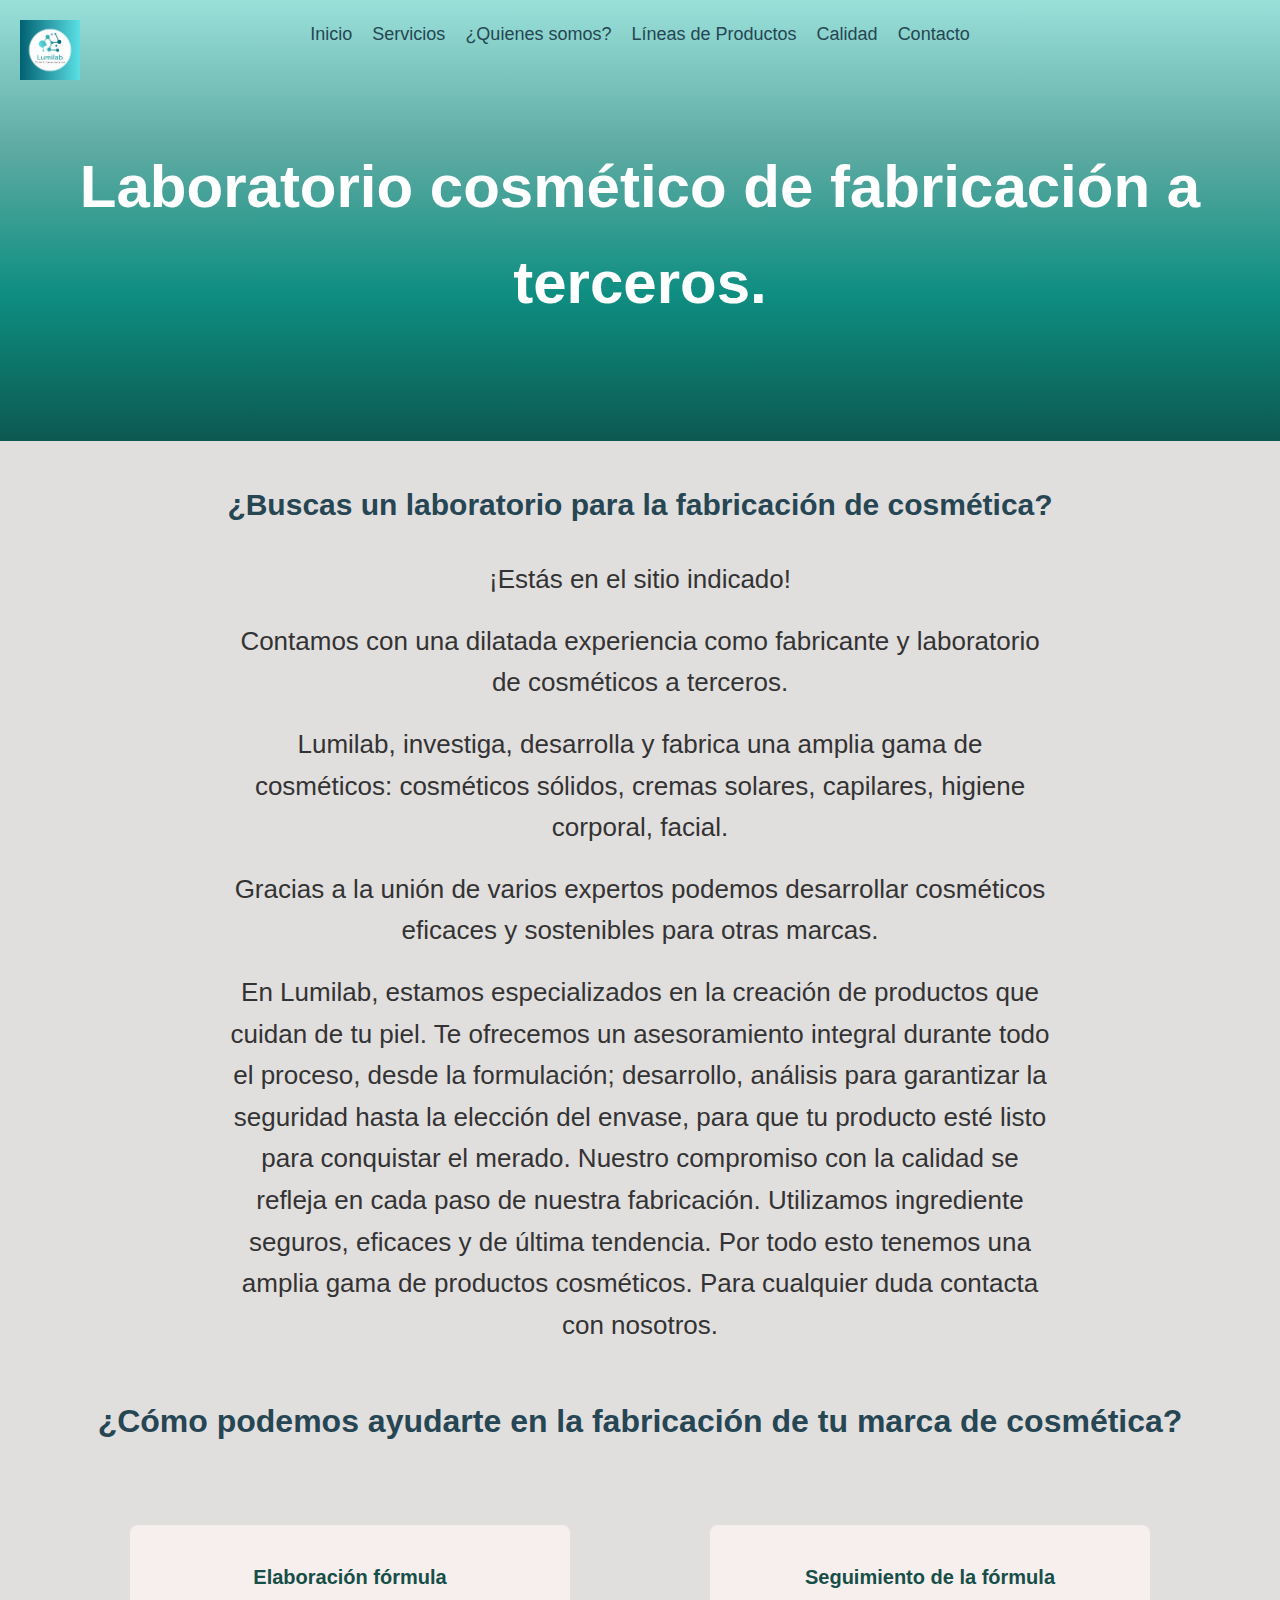
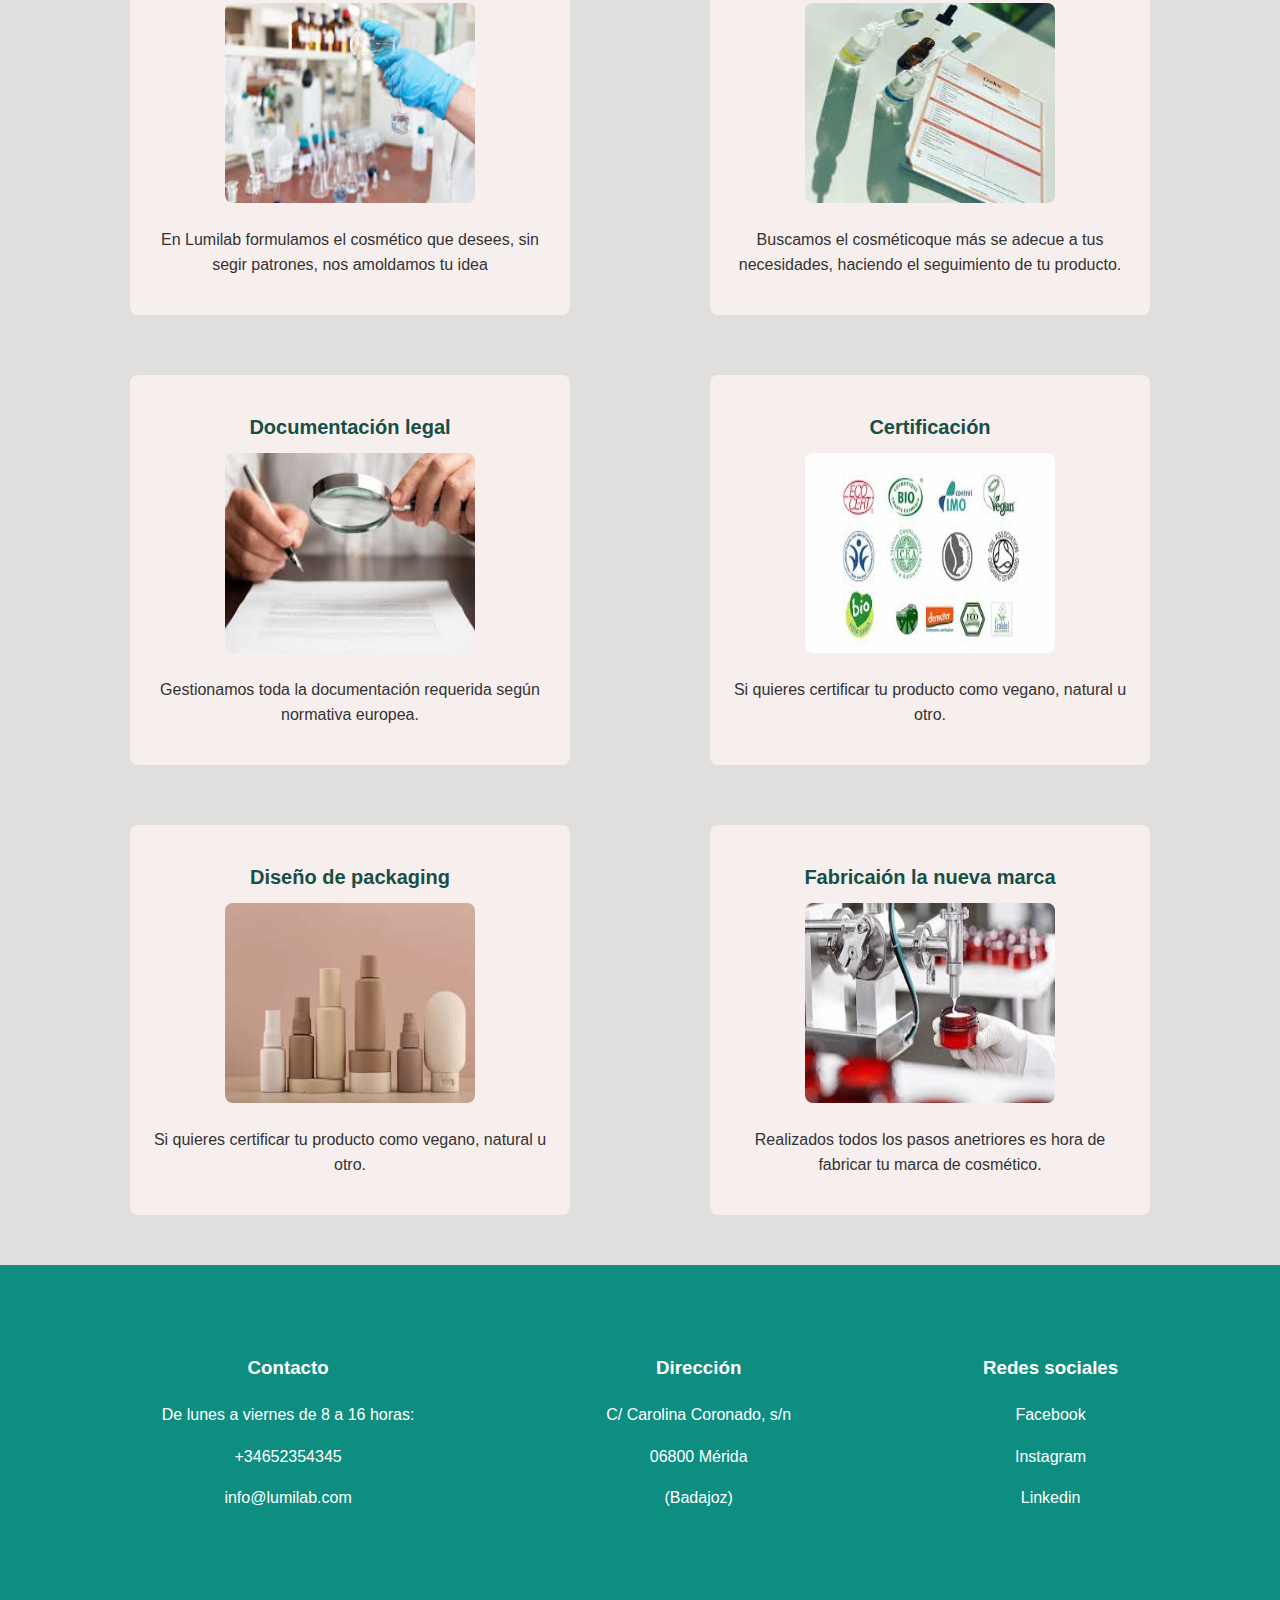
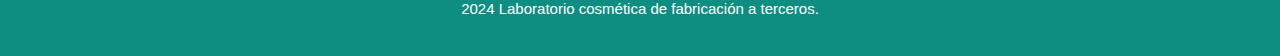
<file: index.html>
<!DOCTYPE html>
<html lang="es">

<head>
    <meta charset="UTF-8">
    <meta name="viewport" content="width=device-width, initial-scale=1.0">
    <title>Lumilab</title>
    <link rel="shortcut icon" href="img/lumilab.png" type="image/x-icon">
    <link rel="stylesheet" href="css/proyecto.css">

</head>

<body>
    <header><img class="logo" src="img/lumilab.png">
        <nav>
            <a href="index.html">Inicio</a></li>
            <a href="#servicios">Servicios</a>
            <a href="nosotros.html">¿Quienes somos?</a>
            <a href="lineaProducto.html">Líneas de Productos</a>
            <a href="calidad.html">Calidad</a>
            <a href="contacto.html">Contacto</a>
        </nav>
        <div class="inicio">
            <h1>Laboratorio cosmético de fabricación a terceros.</h1>
        </div>
    </header>
    <main>
        <div class="inicio2">
            <h1>¿Buscas un laboratorio para la fabricación de cosmética?</h1>
            <p class="sub">¡Estás en el sitio indicado!</p>
            <p>Contamos con una dilatada experiencia como fabricante y laboratorio de cosméticos a terceros.</p>
            <p>Lumilab, investiga, desarrolla y fabrica una amplia gama de cosméticos: cosméticos sólidos, cremas
                solares, capilares, higiene corporal, facial.</p>
            <p>Gracias a la unión de varios expertos podemos desarrollar cosméticos eficaces y sostenibles para otras
                marcas.</p>
            <p>En Lumilab, estamos especializados en la creación de productos que cuidan de tu piel. Te ofrecemos un
                asesoramiento integral durante todo el proceso, desde la formulación; desarrollo, análisis para
                garantizar la seguridad hasta la elección del envase, para que tu producto esté listo para conquistar el
                merado.
                Nuestro compromiso con la calidad se refleja en cada paso de nuestra fabricación. Utilizamos ingrediente
                seguros, eficaces y de última tendencia. Por todo esto tenemos una amplia gama de productos cosméticos.
                Para cualquier duda contacta con nosotros.</p>
        </div>

        <h1 class="textoMarca" id="servicios">¿Cómo podemos ayudarte en la fabricación de tu marca de cosmética?</h1>
        <br>
        <div class="marcaNueva">
            <div class="marca">
                <h2>Elaboración fórmula</h2>
                <img src="img/elaboracionFormula1.jpg" alt="Elaboración de la fórmula.">
                <p>En Lumilab formulamos el cosmético que desees, sin segir patrones, nos amoldamos tu idea</p>
            </div>
            <div class="marca">
                <h2>Seguimiento de la fórmula</h2>
                <img src="img/seguimientoFormula.jpg" alt="Seguimiento de la fórmula.">
                <p>Buscamos el cosméticoque más se adecue a tus necesidades, haciendo el seguimiento de tu producto.
                </p>
            </div>
            <div class="marca">
                <h2>Documentación legal</h2>
                <img src="img/documentacion.jpg" alt="Documentación legal">
                <p>Gestionamos toda la documentación requerida según normativa europea.</p>
            </div>
            <div class="marca">
                <h2>Certificación</h2>
                <img src="img/certificcaion.jpg" alt="Certificación.">
                <p>Si quieres certificar tu producto como vegano, natural u otro.</p>
            </div>
            <div class="marca">
                <h2>Diseño de packaging</h2>
                <img src="img/packaging.jpg" alt="Diseño de packaging.">
                <p>Si quieres certificar tu producto como vegano, natural u otro.</p>
            </div>
            <div class="marca">
                <h2>Fabricaión la nueva marca</h2>
                <img src="img/fabriccaion.jpg" alt="Fabricación.">
                <p>Realizados todos los pasos anetriores es hora de fabricar tu marca de cosmético.</p>
            </div>
        </div>

    </main>

    <footer>
        <div class="informacion">
            <div class="info">
                <h3>Contacto</h3>
                <p>De lunes a viernes de 8 a 16 horas:</p>
                <p>+34652354345</p>
                <p>info@lumilab.com</p>
            </div>
            <div class="info">
                <h3>Dirección</h3>
                <p>C/ Carolina Coronado, s/n</p>
                <p>06800 Mérida</p>
                <p>(Badajoz)</p>
            </div>
            <div class="info">
                <h3>Redes sociales</h3>
                <p>Facebook</p>
                <p>Instagram</p>
                <p>Linkedin</p>
            </div>    
        </div>
        <p class="final">2024 Laboratorio cosmética de fabricación a terceros.</p>
    </footer>
</body>
</html>
</file>
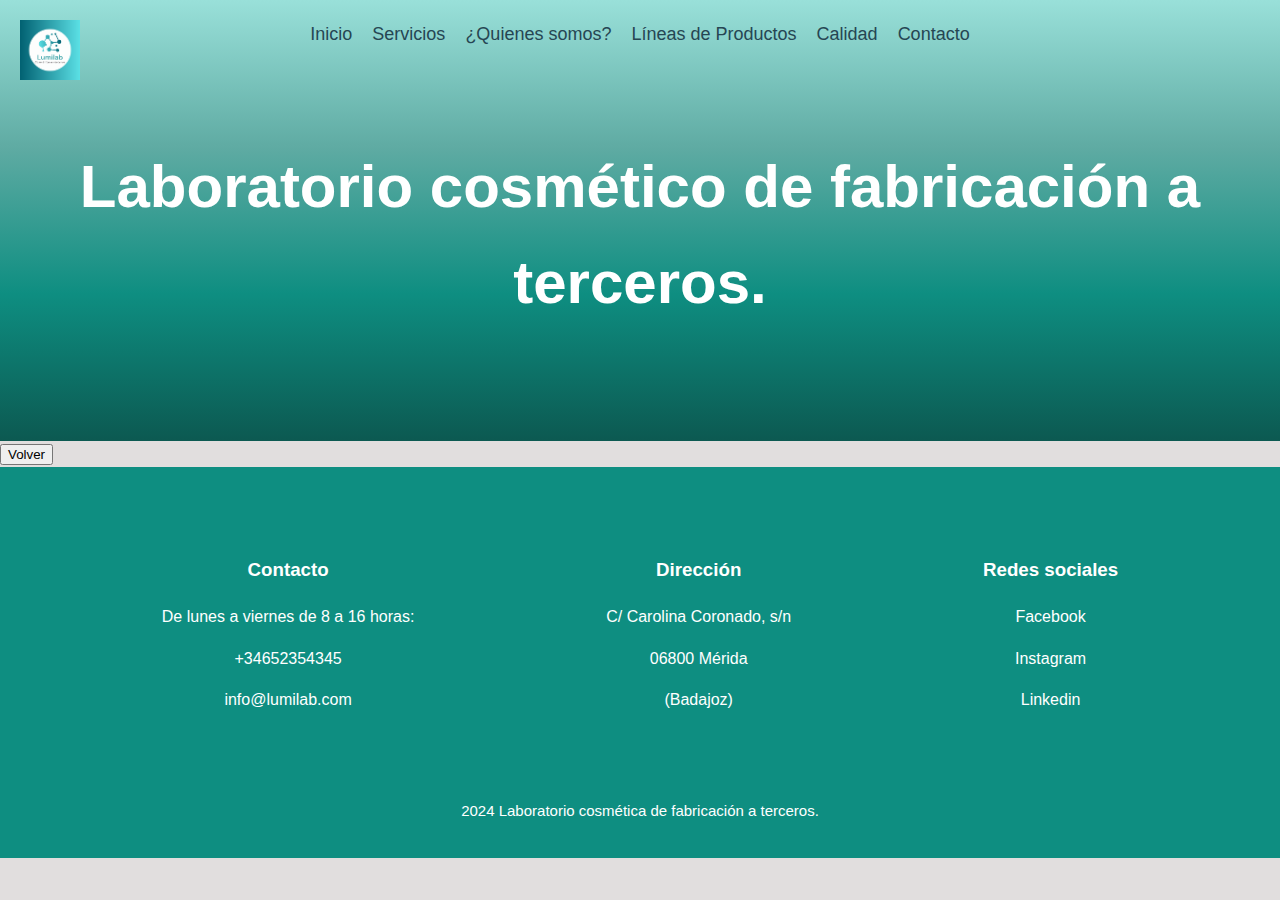
<file: calidad.html>
<!DOCTYPE html>
<html lang="es">

<head>
    <meta charset="UTF-8">
    <meta name="viewport" content="width=device-width, initial-scale=1.0">
    <title>Lumilab</title>
    <link rel="shortcut icon" href="img/lumilab.png" type="image/x-icon">
    <link rel="stylesheet" href="css/calidad.css">

</head>

<body>
    <header><img class="logo" src="img/lumilab.png">
        <nav>
            <a href="index.html">Inicio</a></li>
            <a href="#servicios">Servicios</a>
            <a href="nosotros.html">¿Quienes somos?</a>
            <a href="lineaProducto.html">Líneas de Productos</a>
            <a href="calidad.html">Calidad</a>
            <a href="contacto.html">Contacto</a>
        </nav>
        <div class="inicio">
            <h1>Laboratorio cosmético de fabricación a terceros.</h1>
        </div>
    </header>

    <a class="defensa" href="index.html"><input type="submit" value="Volver"></a>

    <footer>
        <div class="informacion">
            <div class="info">
                <h3>Contacto</h3>
                <p>De lunes a viernes de 8 a 16 horas:</p>
                <p>+34652354345</p>
                <p>info@lumilab.com</p>
            </div>
            <div class="info">
                <h3>Dirección</h3>
                <p>C/ Carolina Coronado, s/n</p>
                <p>06800 Mérida</p>
                <p>(Badajoz)</p>
            </div>
            <div class="info">
                <h3>Redes sociales</h3>
                <p>Facebook</p>
                <p>Instagram</p>
                <p>Linkedin</p>
            </div>    
        </div>
        <p class="final">2024 Laboratorio cosmética de fabricación a terceros.</p>
    </footer>
</body>
</html>
</file>
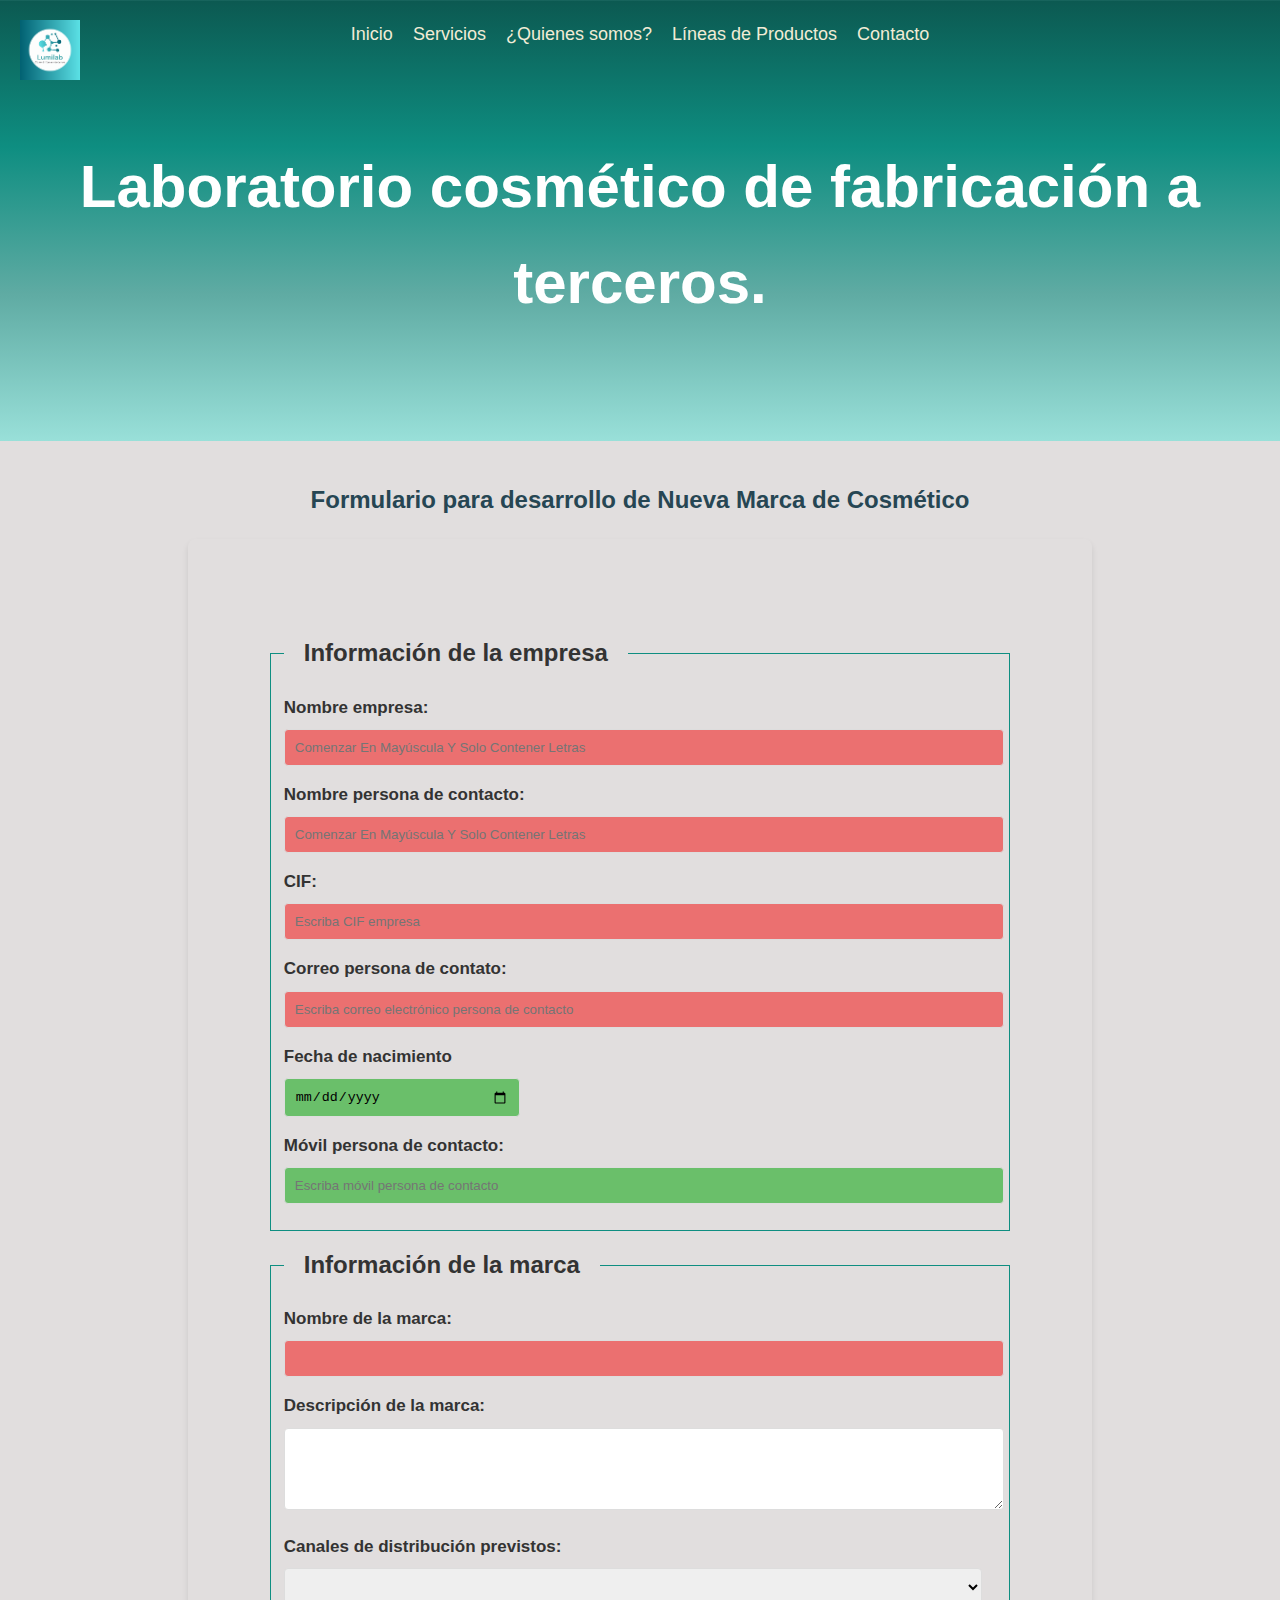
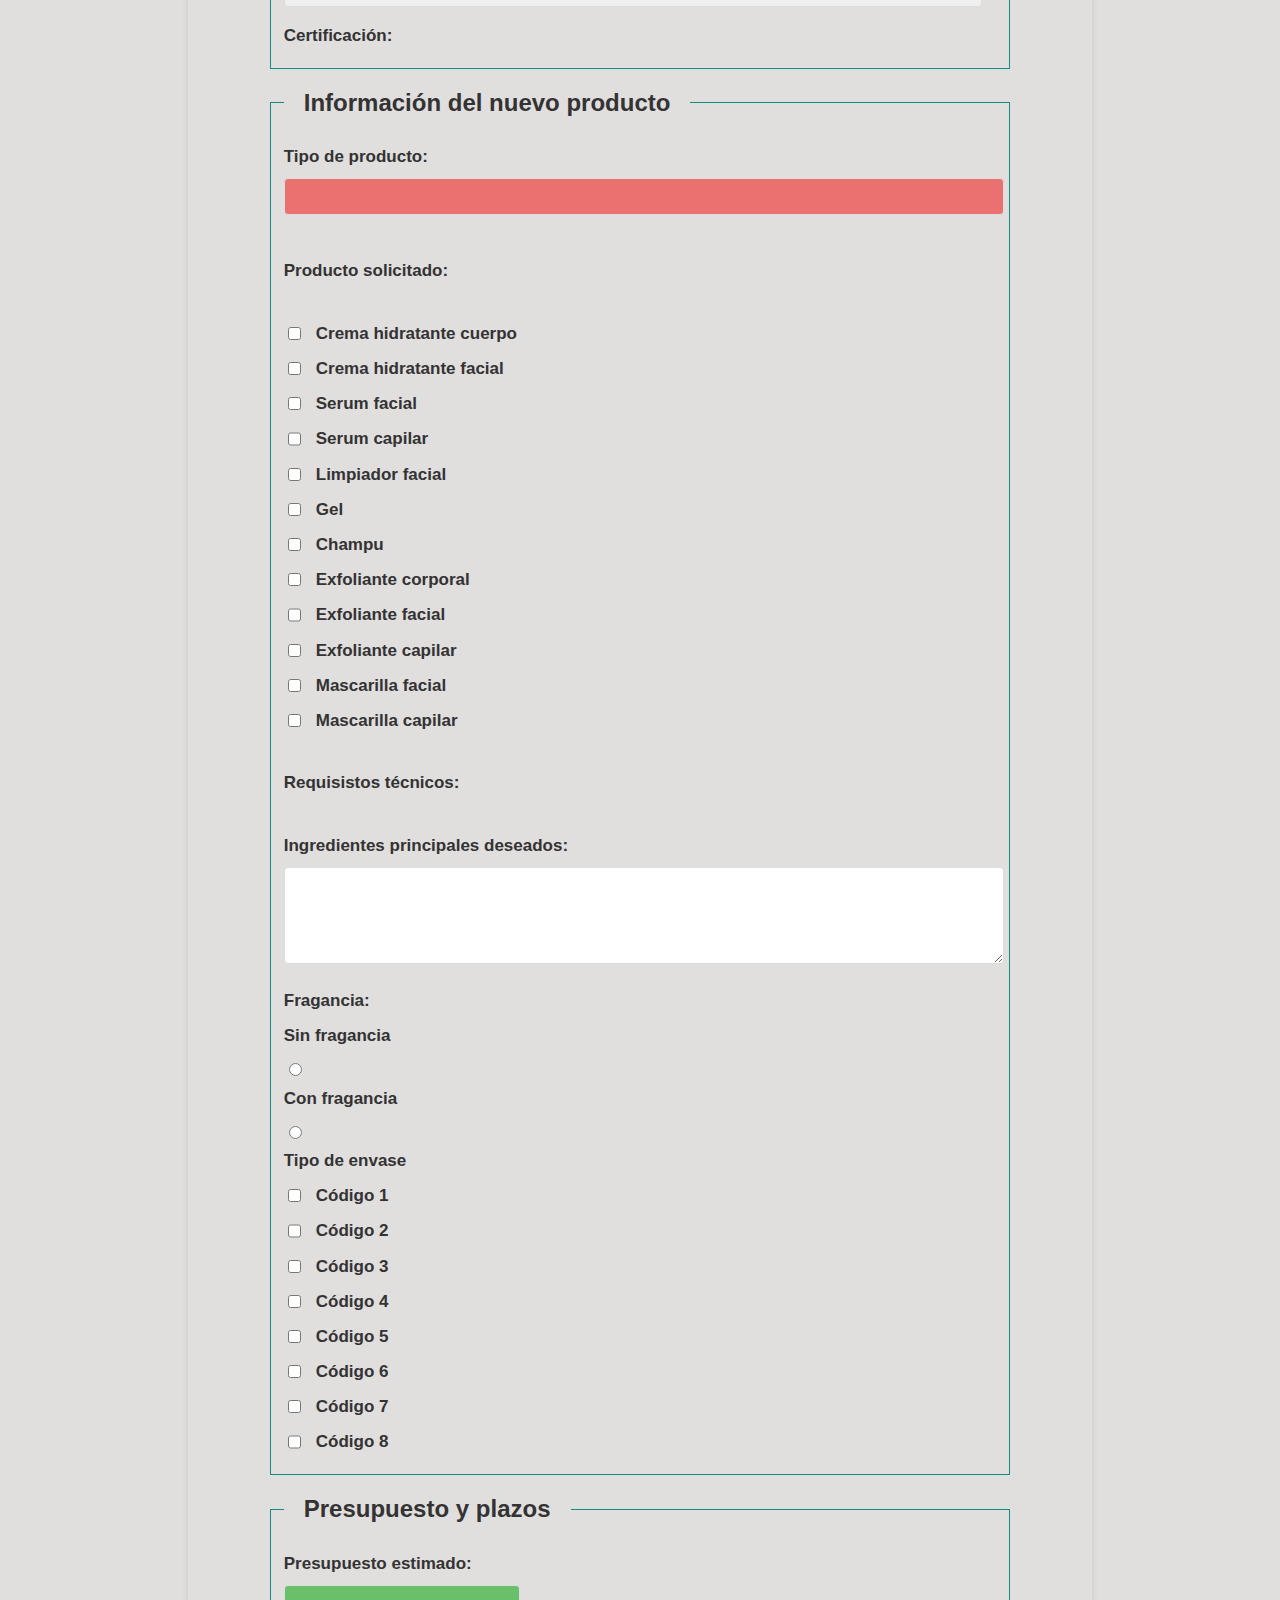
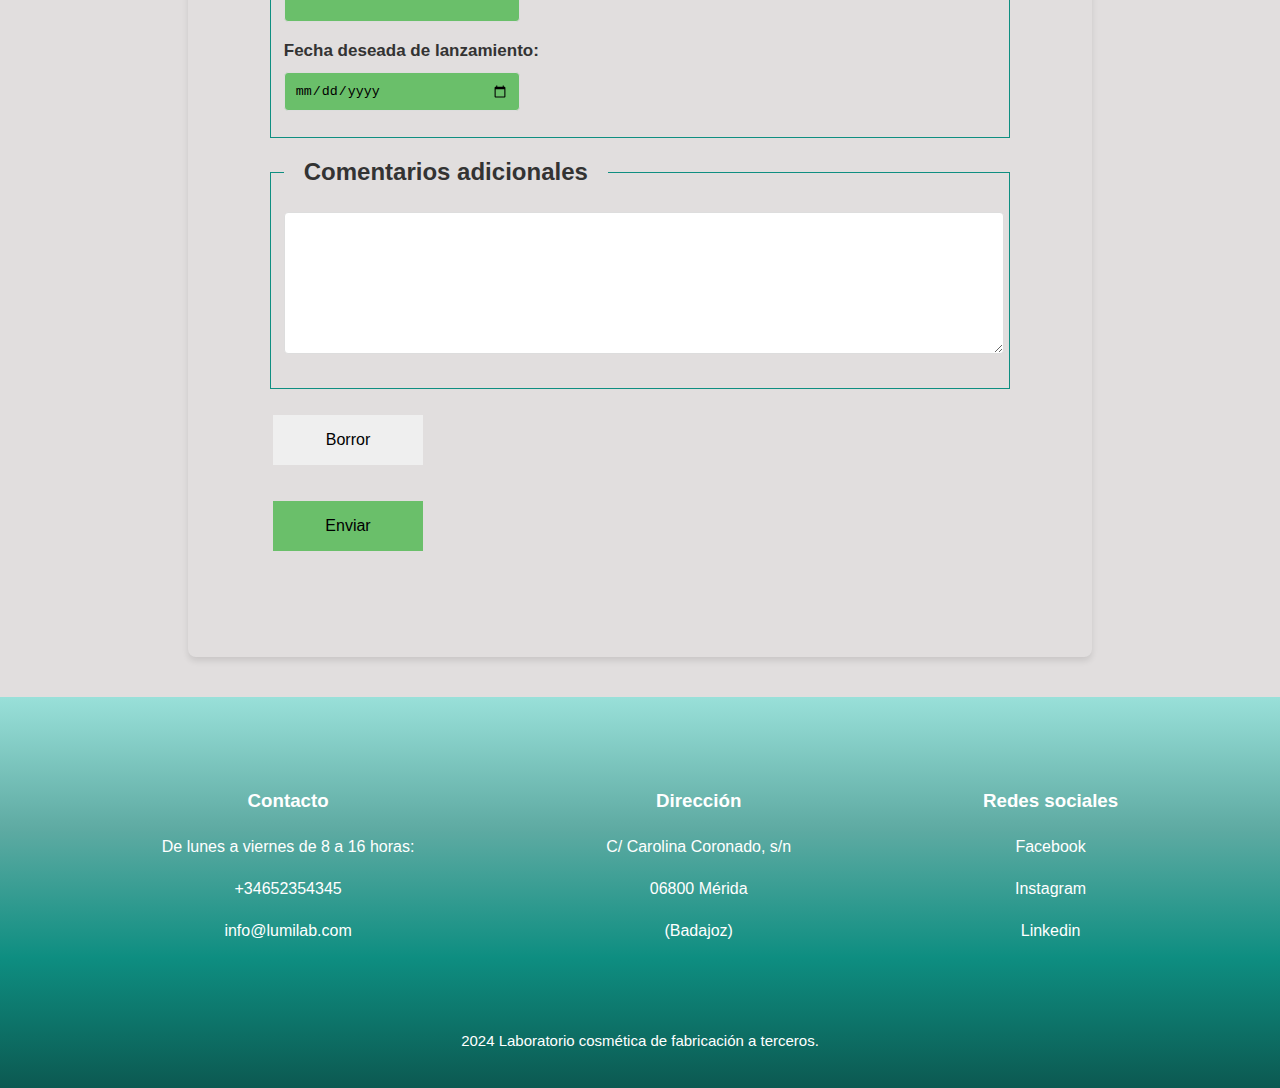
<file: contacto.html>
<!DOCTYPE html>
<html lang="es">

<head>
    <meta charset="UTF-8">
    <meta name="viewport" content="width=device-width, initial-scale=1.0">
    <title>Lumilab</title>
    <link rel="shortcut icon" href="img/lumilab.png" type="image/x-icon">
    <link rel="stylesheet" href="css/contacto.css">

</head>

<body>
    <header><img class="logo" src="img/lumilab.png">
        <nav>
            <a href="index.html">Inicio</a></li>
            <a href="servicios.html">Servicios</a>
            <a href="nosotros.html">¿Quienes somos?</a>
            <a href="lineaProducto.html">Líneas de Productos</a>
            <a href="contacto.html">Contacto</a>
        </nav>
        <div class="inicio">
            <h1>Laboratorio cosmético de fabricación a terceros.</h1>
        </div>
    </header>
    <main>
        <h2>Formulario para desarrollo de Nueva Marca de Cosmético</h2>
        <form action="submit-viaje.php" method="post">
            <fieldset>
                <legend>Información de la empresa</legend>
                    <label for="nombreEmpresa">Nombre empresa:</label><input type="text" required pattern="^[A-Za-zÁ-ÿ\s]{1,20}$" title="Nombre empresa, solo escribir letras hasta 20 dígitos" id="nombre" name="Nombre" class="capitalize" placeholder="Comenzar en mayúscula y solo contener letras" />
                    <label for="NombrePersonacontacto">Nombre persona de contacto:</label><input type="text" required pattern="^[A-Za-zÁ-ÿ\s]{3,40}$" title="Persona de contacto, solo escribir letras de 4 a 40 dígitos" id="NombrePersonacontacto" name="NombrePersonacontacto" class="capitalize" placeholder="Comenzar en mayúscula y solo contener letras" />
                    <label for="cif">CIF:</label><input type="text" required pattern="[0-9]{}" title="CIF tiene que tener 9 dígitos" id="cif" name="cif" placeholder="Escriba CIF empresa">
                    <label for="correo electrónico">Correo persona de contato: </label><input type="email" required pattern="[A-Za-z0-9]+@[A-Za-z0-9]+\.(es|com)" title="Letras mayúsculas y minúsculas, números y .com ó .es" name="correo" placeholder="Escriba correo electrónico persona de contacto" />
                    <label for="fechaNacimieno">Fecha de nacimiento</label><input type="date" min="1970-01-01" max="2030-12-31">
                    <label for="móvil">Móvil persona de contacto:</label><input type="tel" pattern="[0-9]{9}" title="Solo 9 números" id="móvil" name="móvil" placeholder="Escriba móvil persona de contacto" /> 
            </fieldset>
            <fieldset>
                <legend>Información de la marca</legend>
                    <label for="marca">Nombre de la marca:</label><input type="text" id="marca" name="marca" required>
                    <label for="descripcion">Descripción de la marca:</label><textarea id="descripcion" name="descripcion" rows="4"></textarea>
                    <label for="canales">Canales de distribución previstos:</label><select id="canales" name="canales" id="">
                        <option value="vacio"></option>
                        <option value="retail">Retail</option>
                        <option value="online">Online</option>
                        <option value="salones">Salones de belleza</option>
                        <option value="farmacia">Farmacia</option>
                        <option value="tiendas">Tiendas</option>
                    </select>
                    <label for="certificadion">Certificación:</label>
            </fieldset>
            <fieldset>
                <legend>Información del nuevo producto</legend>
                    <label for="producto">Tipo de producto:</label><input list="productos" required><br>
                        <datalist id="productos">
                            <option value="Producto capilar">Producto capilar</option>
                            <option value="Producto corporal">Producto corporal</option>
                            <option value="Producto facial">Producto facial</option>
                        </datalist><br>
                    <label for="tipoProducto">Producto solicitado:</label><br>
                        <label for="cremac"><input type="checkbox" id="cremac" name="productos" value="cremac">Crema hidratante cuerpo</label>
                        <label for="cremaf"><input type="checkbox" id="cremaf" name="productos" value="cremaf">Crema hidratante facial</label>
                        <label for="serumf"><input type="checkbox" id="serumf" name="productos" value="serumf">Serum facial</label>
                        <label for="serumca"><input type="checkbox" id="serumca" name="productos" value="serumca">Serum capilar</label>
                        <label for="limpiador"><input type="checkbox" id="crema" name="productos" value="limpiador">Limpiador facial</label>
                        <label for="gel"><input type="checkbox" id="gel" name="productos" value="gel">Gel</label>
                        <label for="champu"><input type="checkbox" id="champu" name="productos" value="champu">Champu</label>
                        <label for="exfoliantec"><input type="checkbox" id="exfoliantec" name="productos" value="exfoliantec">Exfoliante corporal</label>
                        <label for="exfoliantef"><input type="checkbox" id="exfoliantef" name="productos" value="exfoliantef">Exfoliante facial</label>
                        <label for="exfolianteca"><input type="checkbox" id="exfolianteca" name="productos" value="exfolianteca">Exfoliante capilar</label>
                        <label for="mascarillaf"><input type="checkbox" id="mascarillaf" name="productos" value="mascarillaf">Mascarilla facial</label>
                        <label for="mascarillaca"><input type="checkbox" id="mascarillaca" name="productos" value="mascarillaca">Mascarilla capilar</label><br>
                    <label for="requisitos">Requisistos técnicos:</label><br>
                        <label for="ingredientes">Ingredientes principales deseados:</label><textarea id="ingredientes" name="ingredientes" rows="5"></textarea>
                    <label for="fragancia">Fragancia:</label>    
                        <label for="sin_fragancia">Sin fragancia</label><input type="radio" id="sin_fragancia" name="fragancia" value="sin">
                        <label for="con_fragancia">Con fragancia</label><input type="radio" id="con_fragancia" name="fragancia" value="con">
                    <label>Tipo de envase</label>
                        <label for="cod_1"><input type="checkbox" id="cod_1" name="cod_1" value="cod_1">Código 1</label>
                        <label for="cod_2"><input type="checkbox" id="cod_2" name="cod_2" value="cod_2">Código 2</label>
                        <label for="cod_3"><input type="checkbox" id="cod_3" name="cod_3" value="cod_3">Código 3</label>
                        <label for="cod_4"><input type="checkbox" id="cod_4" name="cod_4" value="cod_4">Código 4</label>
                        <label for="cod_5"><input type="checkbox" id="cod_5" name="cod_5" value="cod_5">Código 5</label>
                        <label for="cod_6"><input type="checkbox" id="cod_6" name="cod_6" value="cod_6">Código 6</label>
                        <label for="cod_7"><input type="checkbox" id="cod_7" name="cod_7" value="cod_7">Código 7</label>
                        <label for="cod_8"><input type="checkbox" id="cod_8" name="cod_8" value="cod_8">Código 8</label>
            </fieldset>
            <fieldset>
                <legend>Presupuesto y plazos</legend>
                    <label for="presupuesto">Presupuesto estimado:</label><input type="text" id="presupuesto" name="presupuesto">
                    <label for="fecha">Fecha deseada de lanzamiento:</label><input type="date" id="fecha" name="fecha">
            </fieldset>
            <fieldset>
                <legend>Comentarios adicionales</legend>
                <textarea minlength="100" name="texto" cols="30" rows="8"></textarea>                    
            </fieldset>
            <p><input type="reset" value="Borror" /></p>
            <p><input type="submit" value="Enviar" /></p>

        </form>
    </main>

    <footer>
        <div class="informacion">
            <div class="info">
                <h3>Contacto</h3>
                <p>De lunes a viernes de 8 a 16 horas:</p>
                <p>+34652354345</p>
                <p>info@lumilab.com</p>
            </div>
            <div class="info">
                <h3>Dirección</h3>
                <p>C/ Carolina Coronado, s/n</p>
                <p>06800 Mérida</p>
                <p>(Badajoz)</p>
            </div>
            <div class="info">
                <h3>Redes sociales</h3>
                <p>Facebook</p>
                <p>Instagram</p>
                <p>Linkedin</p>
            </div>    
        </div>
        <p class="final">2024 Laboratorio cosmética de fabricación a terceros.</p>
    </footer>
</body>
</html>
</file>
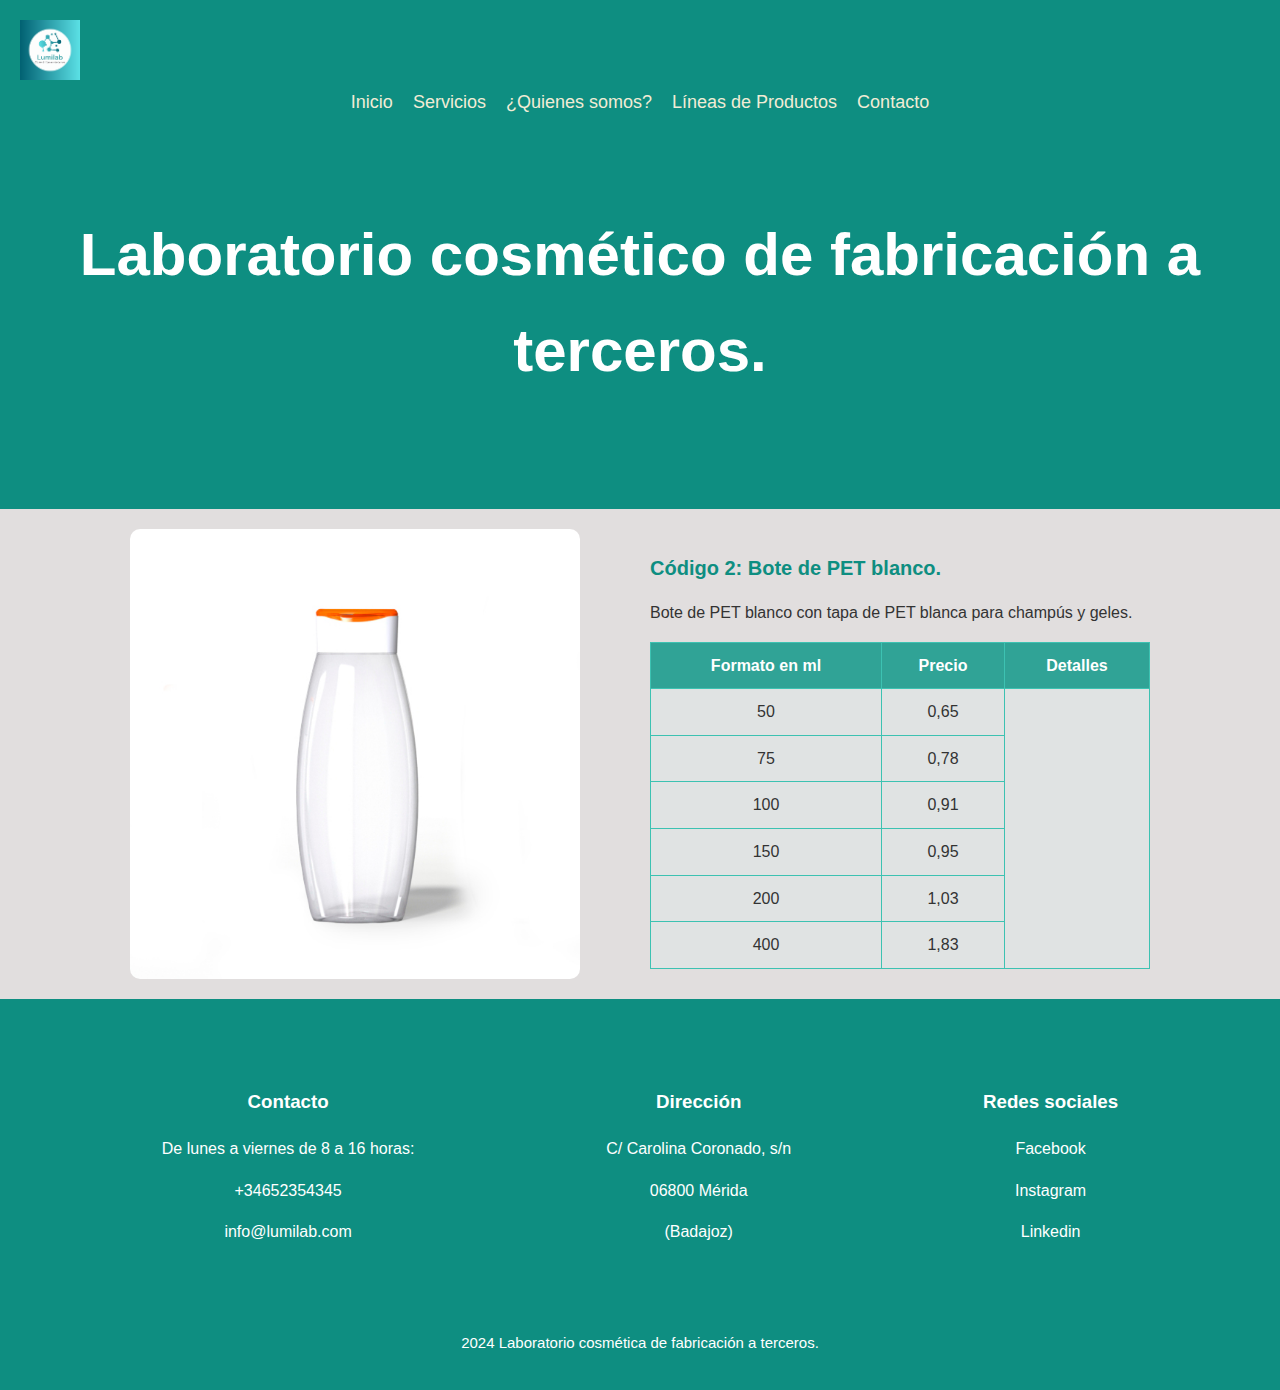
<file: informacion.html>
<!DOCTYPE html>
<html lang="es">

<head>
    <meta charset="UTF-8">
    <meta name="viewport" content="width=device-width, initial-scale=1.0">
    <title>Lumilab</title>
    <link rel="shortcut icon" href="img/lumilab.png" type="image/x-icon">
    <link rel="stylesheet" href="css/informacion.css">

</head>

<body>
    <header><img class="logo" src="img/lumilab.png">
        <nav>
            <a href="index.html">Inicio</a></li>
            <a href="servicios.html">Servicios</a>
            <a href="nosotros.html">¿Quienes somos?</a>
            <a href="lineaProducto.html">Líneas de Productos</a>
            <a href="contacto.html">Contacto</a>
        </nav>
        <div class="inicio">
            <h1>Laboratorio cosmético de fabricación a terceros.</h1>
        </div>
    </header>

    <main>
        <div class="detalle">
            <img src="img/capilar/packagng3.jpg" alt="Bote champú/gel">

            <div class="detalles">
                <h1 class="texto">Código 2: Bote de PET blanco.</h1>
                <p>Bote de PET blanco con tapa de PET blanca para champús y geles.</p>
                <table>
                    <tr>
                        <th>Formato en ml</th>
                        <th>Precio</th>
                        <th>Detalles</th>
                    </tr>
                    <tr>
                        <td>50</td>
                        <td>0,65</td>
                        <td rowspan="6"></td>
                    </tr>
                    <tr>
                        <td>75</td>
                        <td>0,78</td>
                    </tr>
                    <tr>
                        <td>100</td>
                        <td>0,91</td>                       
                    </tr>
                    <tr>
                        <td>150</td>
                        <td>0,95</td>                       
                    </tr>
                    <tr>
                        <td>200</td>
                        <td>1,03</td>                       
                    </tr>
                    <tr>
                        <td>400</td>
                        <td>1,83</td>           
                    </tr>
                </table>
            </div>
    </main>

    <footer>
        <div class="informacion">
            <div class="info">
                <h3>Contacto</h3>
                <p>De lunes a viernes de 8 a 16 horas:</p>
                <p>+34652354345</p>
                <p>info@lumilab.com</p>
            </div>
            <div class="info">
                <h3>Dirección</h3>
                <p>C/ Carolina Coronado, s/n</p>
                <p>06800 Mérida</p>
                <p>(Badajoz)</p>
            </div>
            <div class="info">
                <h3>Redes sociales</h3>
                <p>Facebook</p>
                <p>Instagram</p>
                <p>Linkedin</p>
            </div>
        </div>
        <p class="final">2024 Laboratorio cosmética de fabricación a terceros.</p>
    </footer>
</body>

</html>
</file>
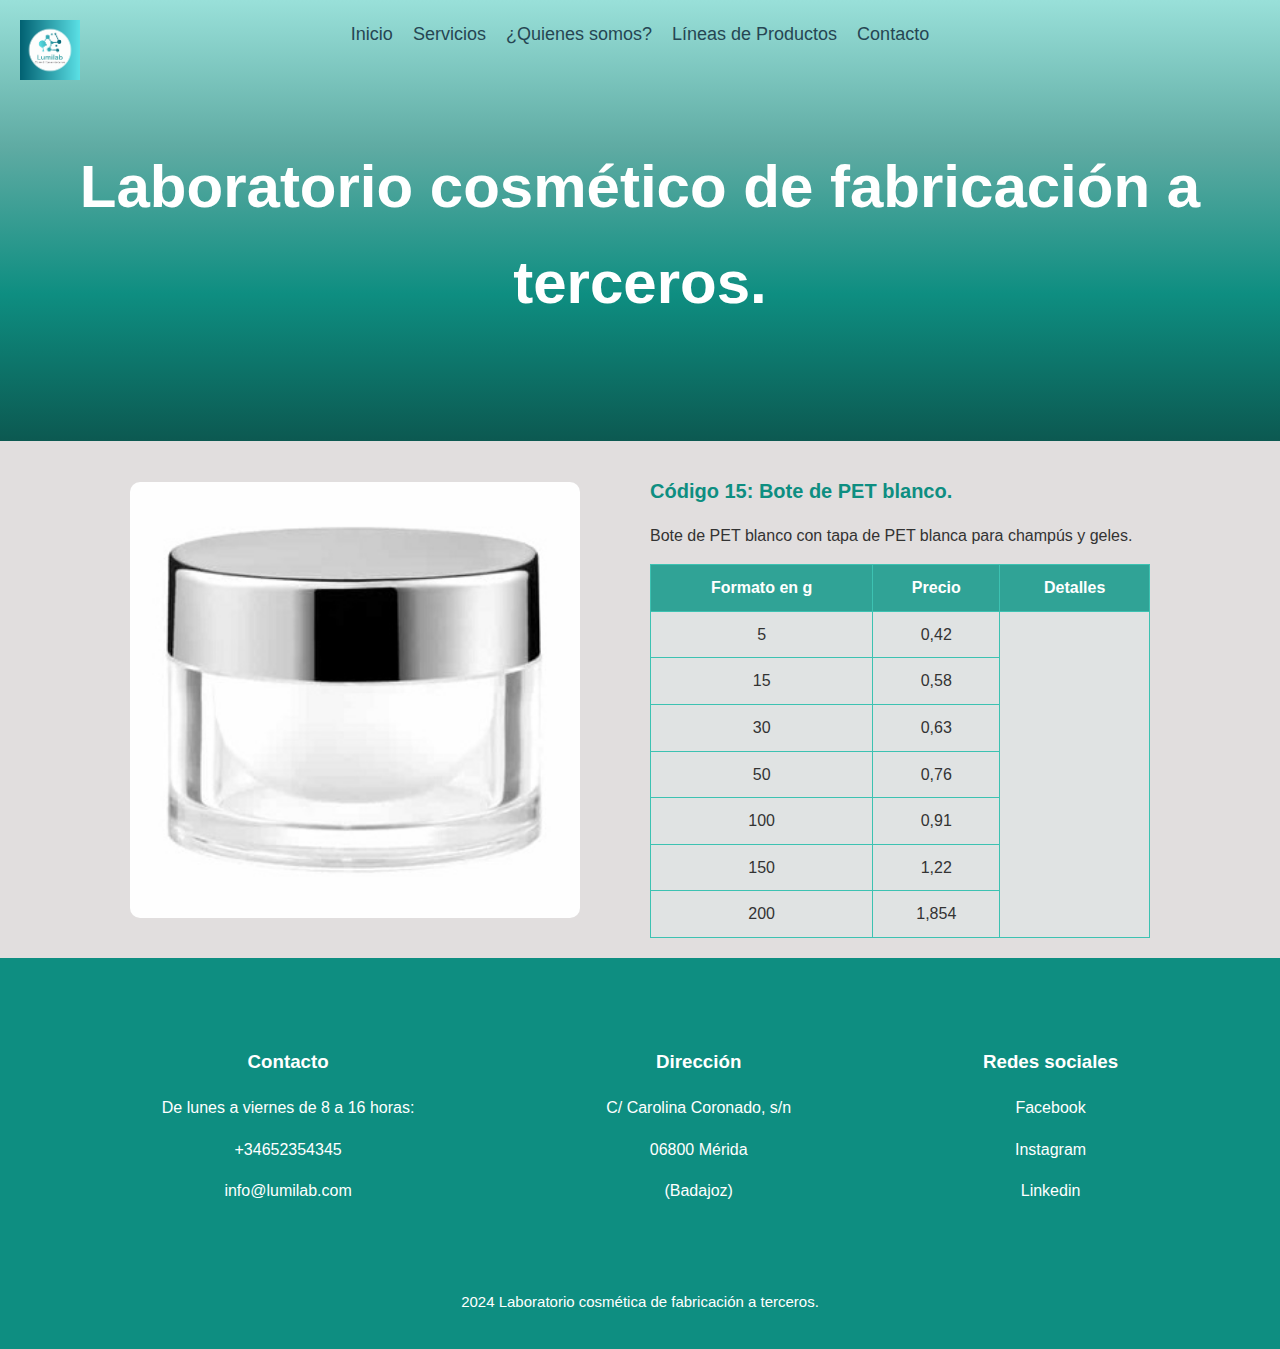
<file: informacion1.html>
<!DOCTYPE html>
<html lang="es">

<head>
    <meta charset="UTF-8">
    <meta name="viewport" content="width=device-width, initial-scale=1.0">
    <title>Lumilab</title>
    <link rel="shortcut icon" href="img/lumilab.png" type="image/x-icon">
    <link rel="stylesheet" href="css/informacion1.css">

</head>

<body>
    <header><img class="logo" src="img/lumilab.png">
        <nav>
            <a href="index.html">Inicio</a></li>
            <a href="servicios.html">Servicios</a>
            <a href="nosotros.html">¿Quienes somos?</a>
            <a href="lineaProducto.html">Líneas de Productos</a>
            <a href="contacto.html">Contacto</a>
        </nav>
        <div class="inicio">
            <h1>Laboratorio cosmético de fabricación a terceros.</h1>
        </div>
    </header>

    <main>
        <div class="detalle">
            <img src="img/facial/packaging4.jpg" alt="Tarro facial">

            <div class="detalles">
                <h1 class="texto">Código 15: Bote de PET blanco.</h1>
                <p>Bote de PET blanco con tapa de PET blanca para champús y geles.</p>
                <table class="tabla">
                    <tr>
                        <th>Formato en g</th>
                        <th>Precio</th>
                        <th>Detalles</th>
                    </tr>
                    <tr>
                        <td>5</td>
                        <td>0,42</td>
                        <td rowspan="7"></td>
                    </tr>
                    <tr>
                        <td>15</td>
                        <td>0,58</td>
                    </tr>
                    <tr>
                        <td>30</td>
                        <td>0,63</td>                       
                    </tr>
                    <tr>
                        <td>50</td>
                        <td>0,76</td>                       
                    </tr>
                    <tr>
                        <td>100</td>
                        <td>0,91</td>                       
                    </tr>
                    <tr>
                        <td>150</td>
                        <td>1,22</td>           
                    </tr>
                    <tr>
                        <td>200</td>
                        <td>1,854</td>           
                    </tr>
                </table>
            </div>
    </main>

    <footer>
        <div class="informacion">
            <div class="info">
                <h3>Contacto</h3>
                <p>De lunes a viernes de 8 a 16 horas:</p>
                <p>+34652354345</p>
                <p>info@lumilab.com</p>
            </div>
            <div class="info">
                <h3>Dirección</h3>
                <p>C/ Carolina Coronado, s/n</p>
                <p>06800 Mérida</p>
                <p>(Badajoz)</p>
            </div>
            <div class="info">
                <h3>Redes sociales</h3>
                <p>Facebook</p>
                <p>Instagram</p>
                <p>Linkedin</p>
            </div>
        </div>
        <p class="final">2024 Laboratorio cosmética de fabricación a terceros.</p>
    </footer>
</body>

</html>
</file>
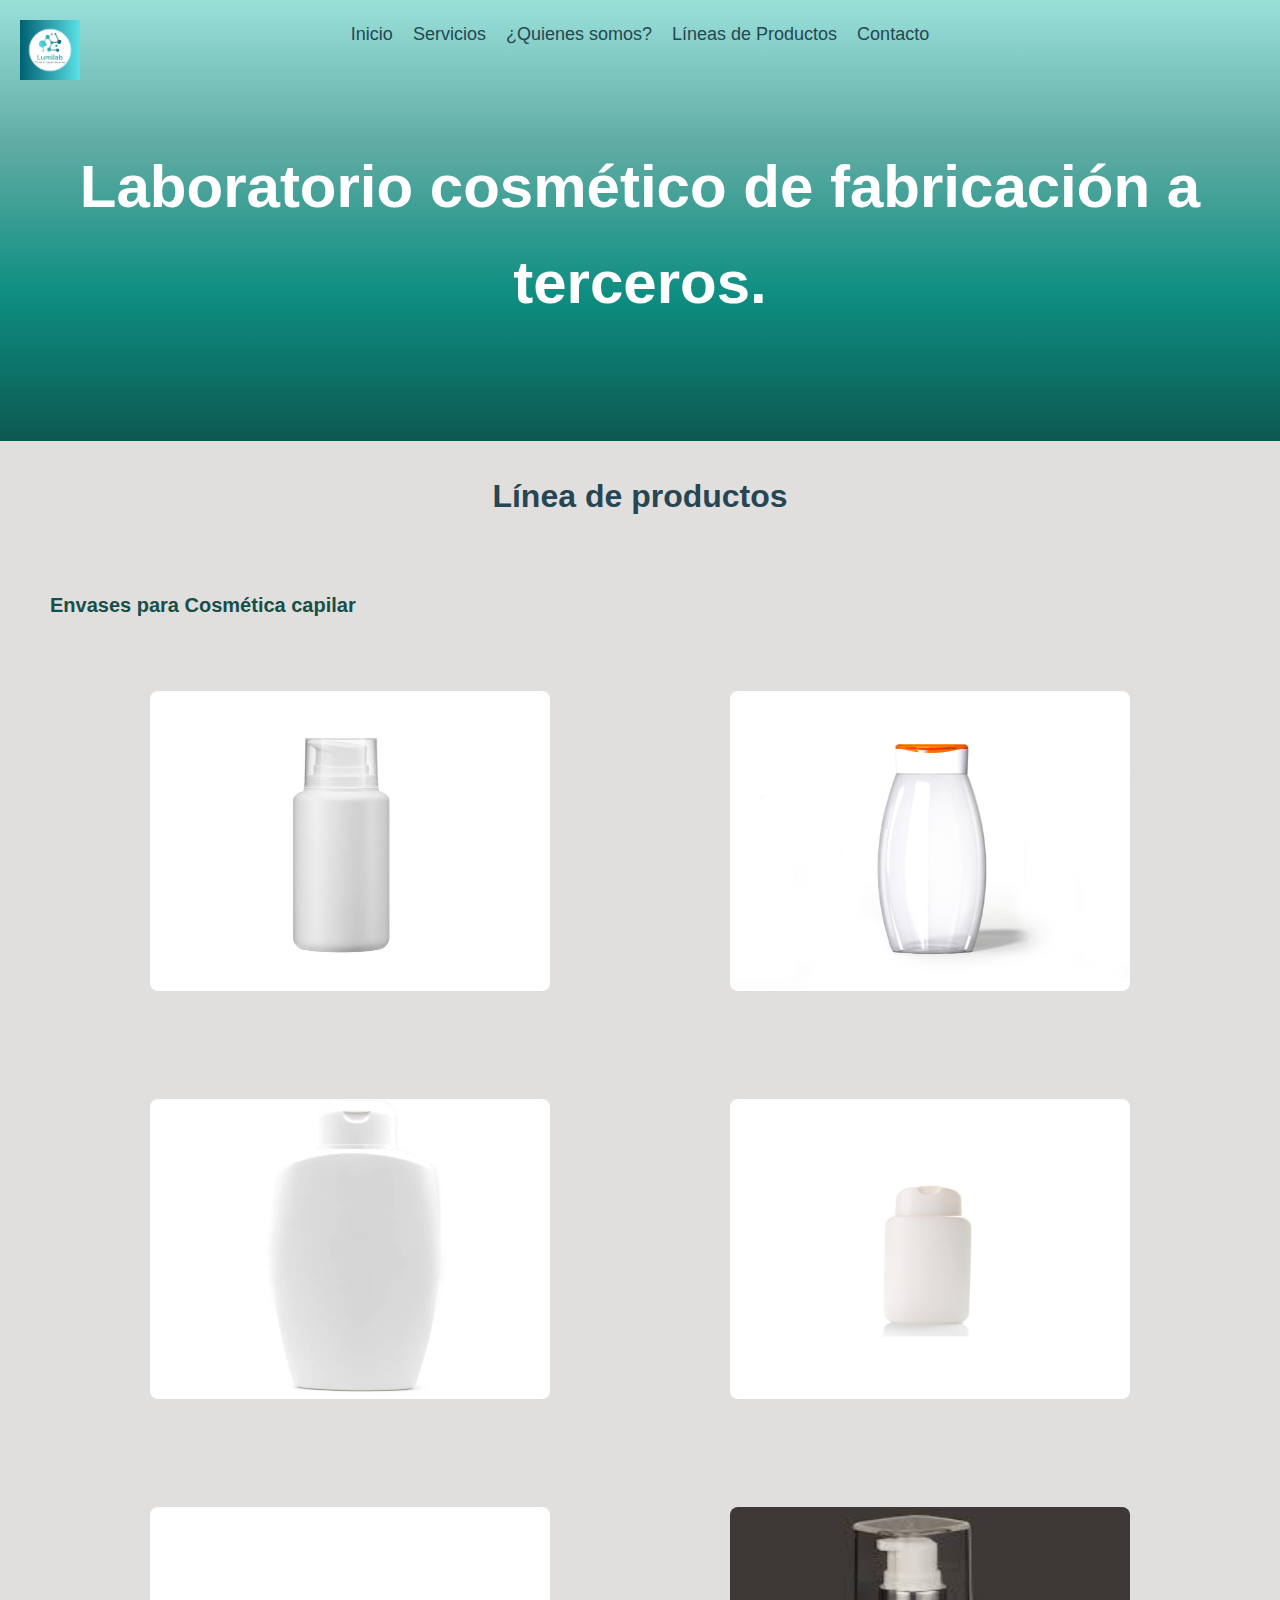
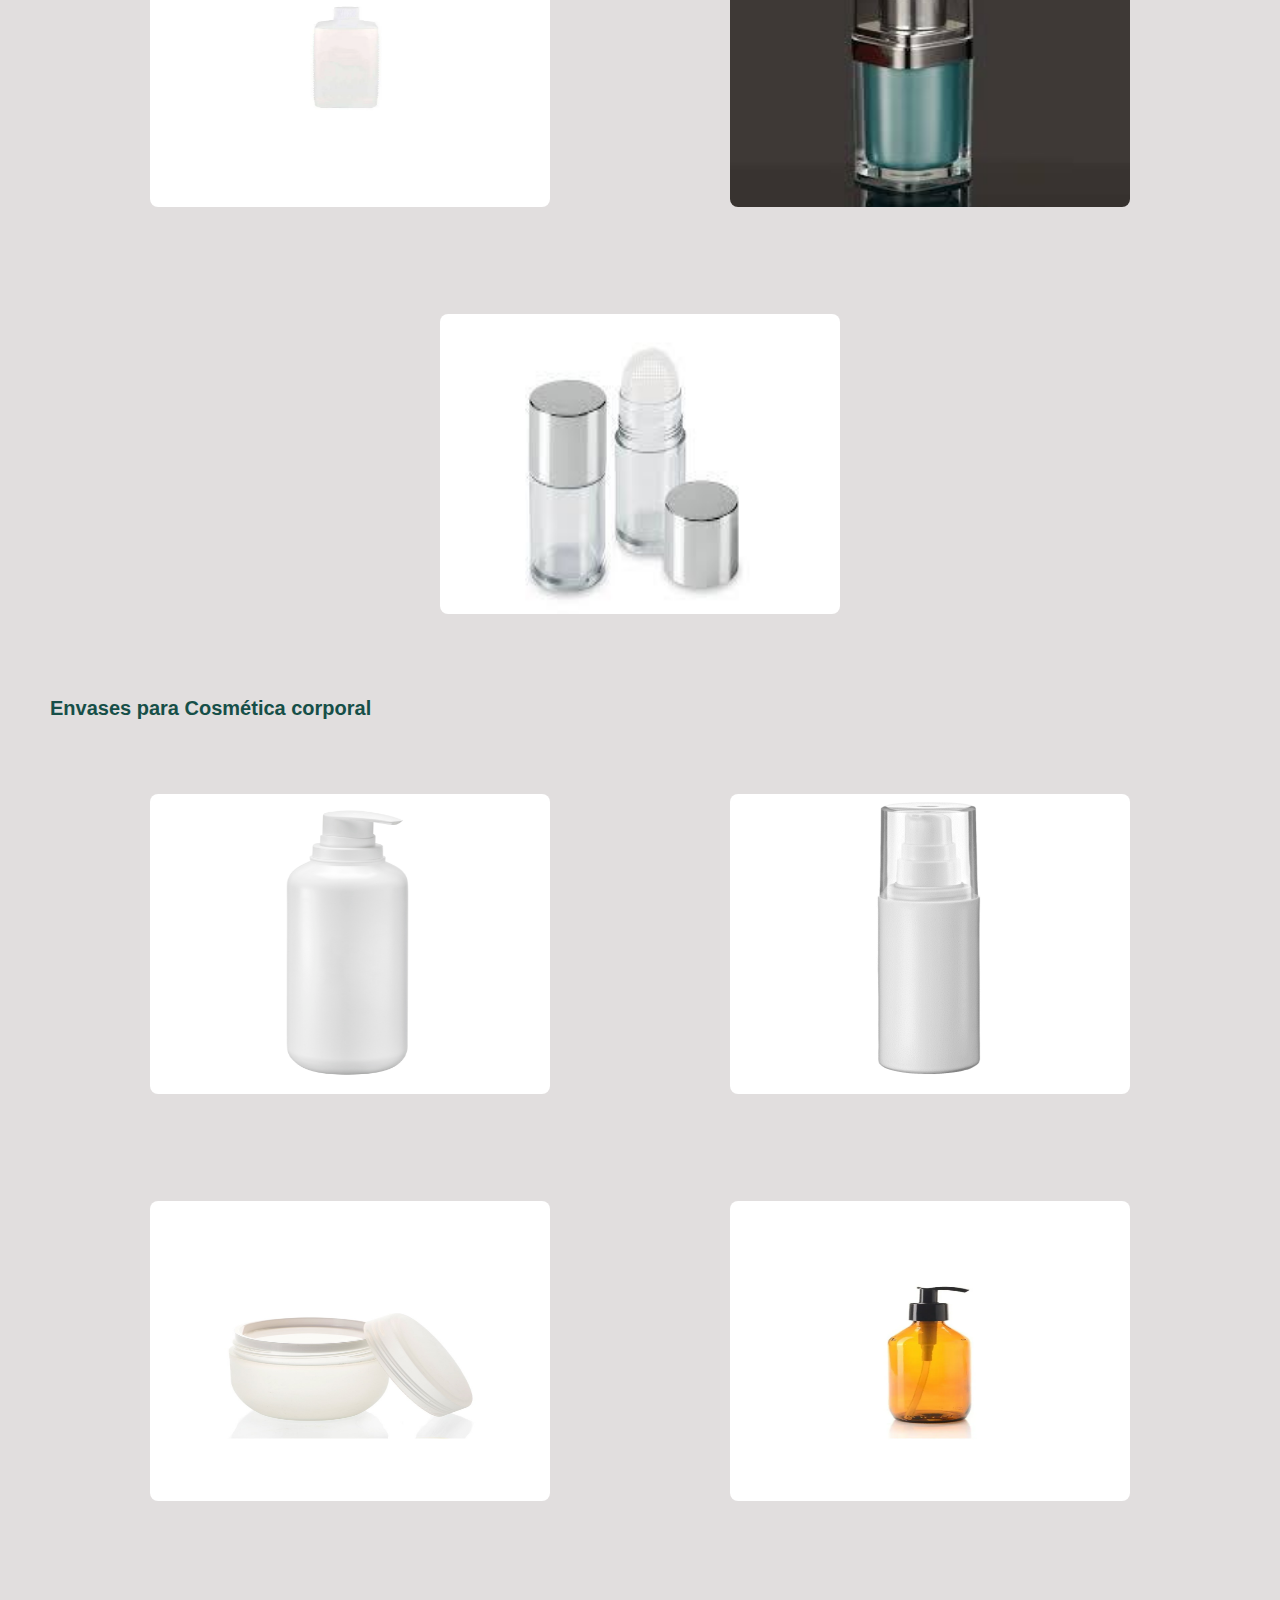
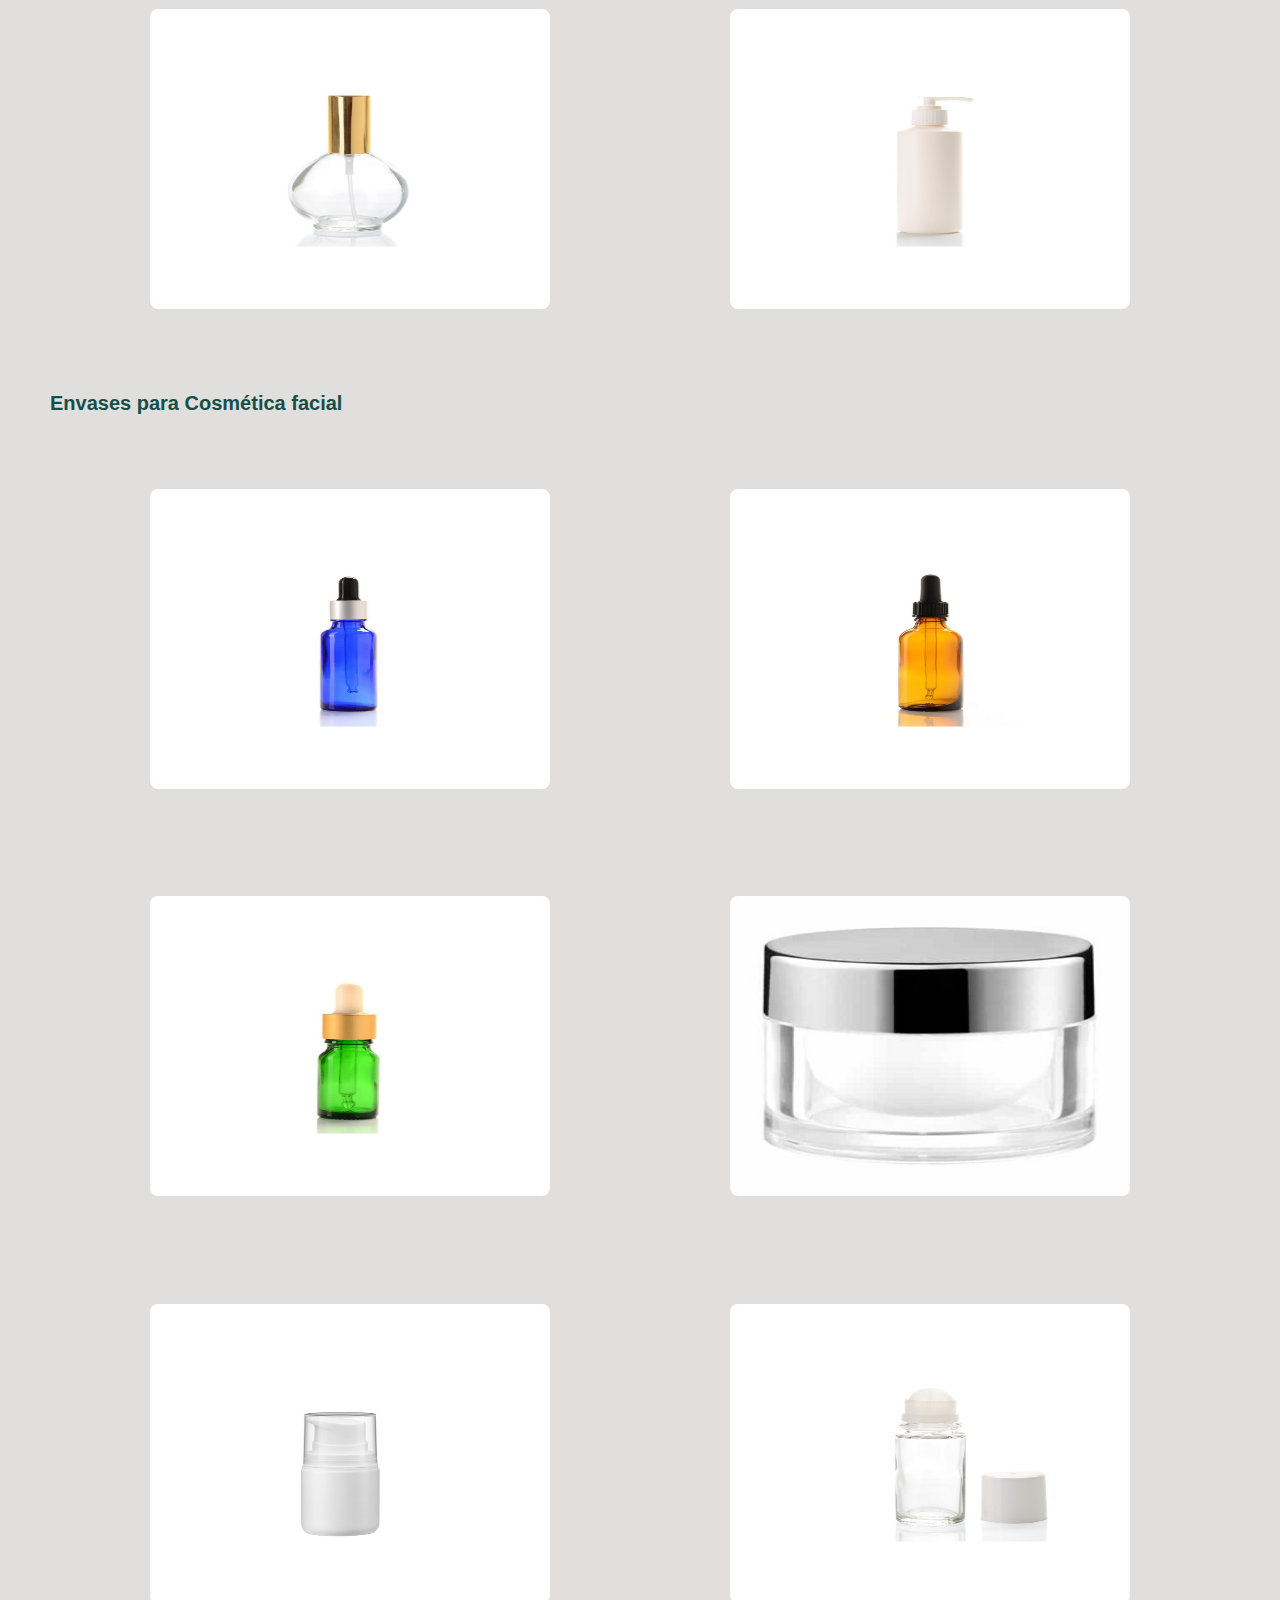
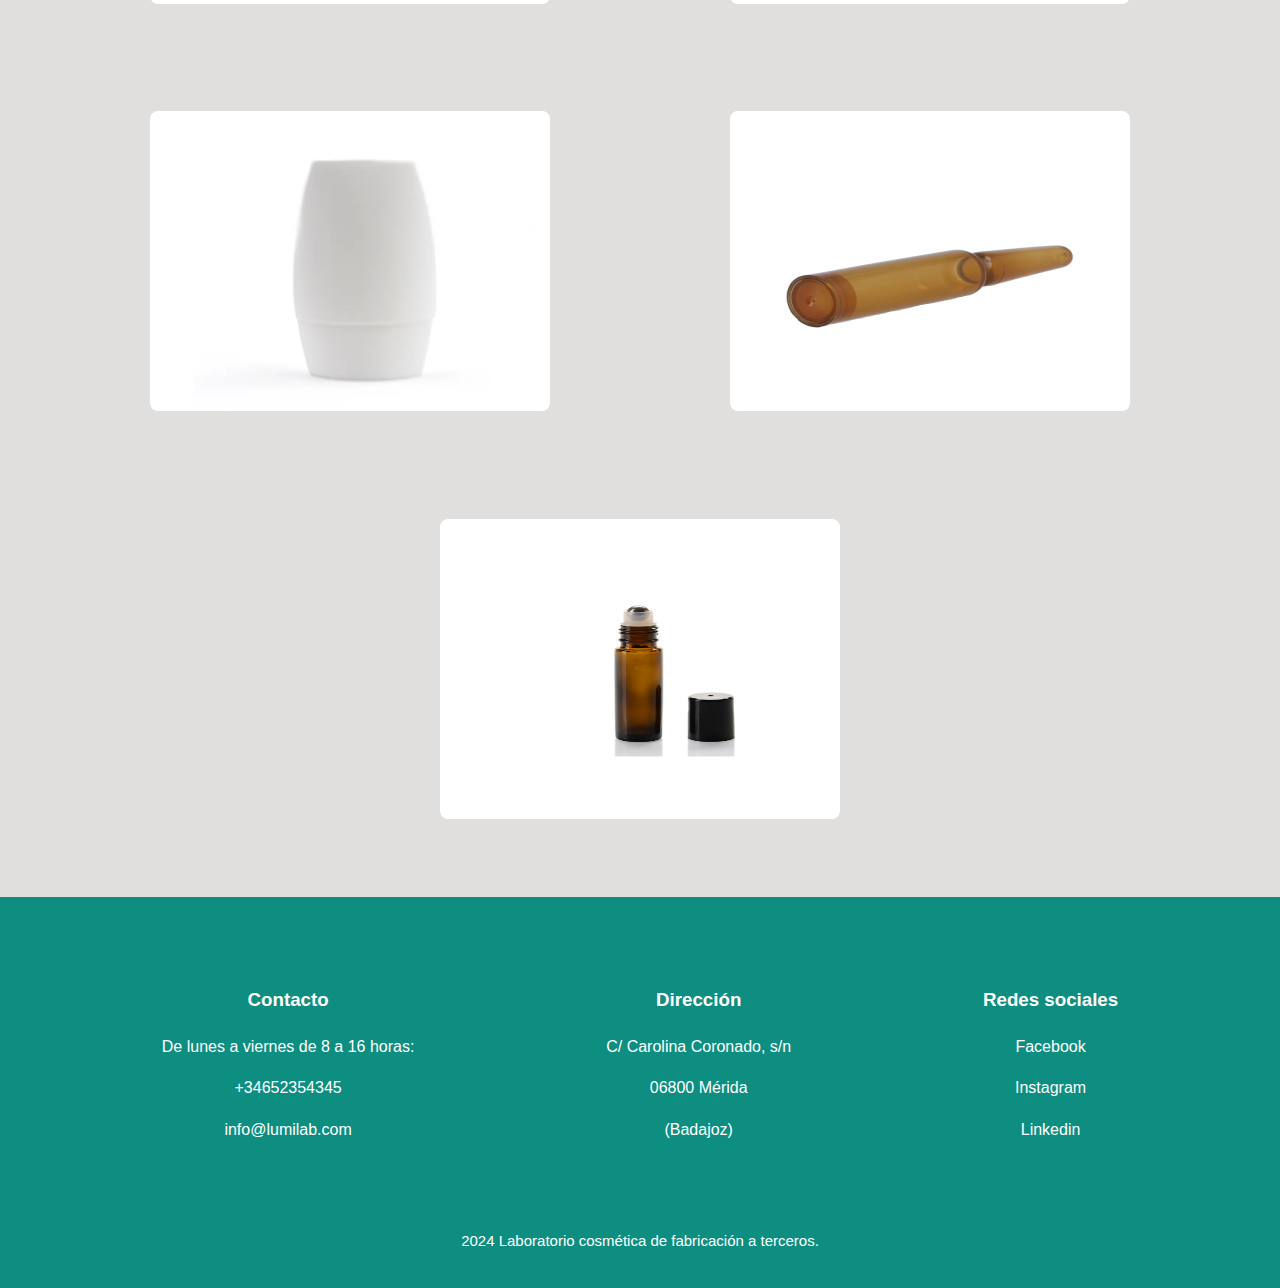
<file: lineaProducto.html>
<!DOCTYPE html>
<html lang="es">

<head>
    <meta charset="UTF-8">
    <meta name="viewport" content="width=device-width, initial-scale=1.0">
    <title>Lumilab</title>
    <link rel="shortcut icon" href="img/lumilab.png" type="image/x-icon">
    <link rel="stylesheet" href="css/lineaProducto.css">

</head>

<body>
    <header><img class="logo" src="img/lumilab.png">
        <nav>
            <a href="index.html">Inicio</a></li>
            <a href="servicios.html">Servicios</a>
            <a href="nosotros.html">¿Quienes somos?</a>
            <a href="lineaProducto.html">Líneas de Productos</a>
            <a href="contacto.html">Contacto</a>
        </nav>
        <div class="inicio">
            <h1>Laboratorio cosmético de fabricación a terceros.</h1>
        </div>
    </header>
    <main>
        <h1 class="textoLinea">Línea de productos</h1>
        <br>
        
        <h3 class="texto">Envases para Cosmética capilar</h3>
        <div class="productoCompleto">
            <div class="producto">
                <img src="img/capilar/packaging1.jpg" download="img/capilar/packaging1.jpg" alt="Bote dispensador"></a>
            </div>
            <div class="producto">
                <a href="informacion.html" target="_blank"><img src="img/capilar/packagng3.jpg" alt="Bote champú/gel"></a>
            </div>
            <div class="producto">
                <img src="img/capilar/packaging5.png" alt="Bote champú/gel grande">
            </div>
            <div class="producto">
                <img src="img/capilar/packaging12.jpg" alt="Bote pequeño">
            </div>
            <div class="producto">
                <img src="img/capilar/packaging13.webp" alt="Bote grande">
            </div>
            <div class="producto">
                <img src="img/defensa1.jpg" alt="Bote cristal">
            </div>
            <div class="producto">
                <img src="img/defensa2.jpg" alt="Bote desodorante">
            </div>
        </div>

        <h3 class="texto">Envases para Cosmética corporal</h3>
        <div class="productoCompleto">
            <div class="producto">
                <img src="img/corporal/packaging2.jpg" alt="Bote dispensador">
            </div>
            <div class="producto">
                <img src="img/corporal/packaging6.png" alt="Bote">
            </div>
            <div class="producto">
                <img src="img/corporal/packaging8.jpg" alt="Frasco crema">
            </div>
            <div class="producto">
                <img src="img/corporal/pacjaging10.webp" alt="Dispensador cristal">
            </div>
            <div class="producto">
                <img src="img/corporal/packaging16.jpg" alt="Perfume">
            </div>
            <div class="producto">
                <img src="img/corporal/packaging19.jpg" alt="Bote dispensador delgado">
            </div>
        </div>

        <h3 class="texto">Envases para Cosmética facial</h3>
        <div class="productoCompleto">
            <div class="producto">
                <img src="img/facial/packaging2.webp" alt="Goteo azul">
            </div>
            <div class="producto">
                <img src="img/facial/packaging9.webp" alt="Goteo topacio">
            </div>
            <div class="producto">
                <img src="img/facial/packaging11.webp" alt="Goteo verde">
            </div>
            <div class="producto">
                <a href="informacion1.html" target="_blank"><img src="img/facial/packaging4.jpg" alt="Tarro facial"></a>
            </div>
            <div class="producto">
                <img src="img/facial/packaging5.jpg" alt="Dispensador facial">
            </div>
            <div class="producto">
                <img src="img/facial/pakaging15.jpg" alt="Roll-on transparente">
            </div>
            <div class="producto">
                <img src="img/facial/packaging18.png" alt="Bote crema solar">
            </div>
            <div class="producto">
                <img src="img/facial/packaging20.png" alt="Monodosis">
            </div>
            <div class="producto">
                <img src="img/facial/packaging14.jpg" alt="Roll-on topacio">
            </div>
        </div>    
    </main>
    <footer>
        <div class="informacion">
            <div class="info">
                <h3>Contacto</h3>
                <p>De lunes a viernes de 8 a 16 horas:</p>
                <p>+34652354345</p>
                <p>info@lumilab.com</p>
            </div>
            <div class="info">
                <h3>Dirección</h3>
                <p>C/ Carolina Coronado, s/n</p>
                <p>06800 Mérida</p>
                <p>(Badajoz)</p>
            </div>
            <div class="info">
                <h3>Redes sociales</h3>
                <p>Facebook</p>
                <p>Instagram</p>
                <p>Linkedin</p>
            </div>
        </div>
        <p class="final">2024 Laboratorio cosmética de fabricación a terceros.</p>
    </footer>
</body>

</html>
</file>
<file: css/proyecto.css>
* {
    scroll-behavior: smooth;
}
body { 
    font-family: Arial, sans-serif; /* Establece la fuente principal */
    line-height: 1.6; /* Espaciado entre líneas de texto */
    margin: 0; /* Elimina los márgenes predeterminados */
    padding: 0; /* Elimina el relleno predeterminado */
    color: #333; /* Color del texto principal */
    background-color: #e1dede; /* Color de fondo de la página */
}

header {
    background: linear-gradient(rgb(153, 224, 217), rgb(95, 171, 163), rgb(14, 142, 129), rgb(12, 89, 81));
    color: white; /* Color del texto en blanco */
    padding: 20px; /* Espaciado dentro del header */
}

header img {
    position: absolute;
    top: 20px;
    left: 20px;
    width: 60px;
    padding: 0;
}

header nav {
    display: flex; /* Utiliza Flexbox para organizar los enlaces */
    justify-content: center; /* Centra los enlaces */
    gap: 20px; /* Espacio entre los enlaces */
}

header nav a {
    color: #264653; /* Los enlaces son blancos */
    text-decoration: none; /* Elimina el subrayado por defecto */
    font-size: 18px; /* Tamaño de fuente para los enlaces */
}

header nav a:hover {
    text-decoration: underline; /* Subraya el enlace cuando se pasa el cursor sobre él */
}

header .inicio {
    text-align: center; /* Centra el contenido */
    padding: 50px; /* Espaciado arriba y abajo */
    font-size: 30px; /* Tamaño de fuente grande */
    font-weight: bold; /* Texto en negrita */
}

main { 
    padding: 20px; /* Espaciado dentro del contenedor */
}

.inicio2 {
    display: flex;
    flex-direction: column;
    align-items: center;
    justify-content: center;
    text-align: center; /* Centra el texto */
    margin-bottom: 40px; /* Espacio inferior */
    padding-left: 200px;
    padding-right: 200px;
}

.inicio2 h1 {
    color: #264653; /* Título en color oscuro */
    font-size: 30px; /* Tamaño de fuente grande */
    margin-bottom: 20px; /* Espacio debajo del título */
}

.inicio2 p {
    font-size: 26px; /* Tamaño de fuente para los párrafos */
    margin: 10px; /* Espaciado arriba y abajo de los párrafos */
}

.textoMarca {
    text-align: center;
    color: #264653;
    margin-top: 10px;
}

.marcaNueva {
    display: flex; /* Utiliza Flexbox para distribuir las marcas */
    flex-direction: row;
    flex-wrap: wrap; /* Permite que los elementos se ajusten */
    justify-content: space-evenly; /* Espacio igual entre las marcas */
    align-items: center;
}

.marca h2:hover {
    font-size: 30px;
}

.marca h2 {
    transition-property: font-size;
    transition-duration: 1s;
}

.marca {
    width: 400px; /* Establece el ancho de cada marca */
    height: 350px;
    padding: 20px;
    background-color: rgb(247, 238, 238);
    margin: 30px;
    text-align: center;
    border-radius: 8px; /* Bordes redondeados en las imágenes */
}

.marca img {
    width: 250px; /* Las imágenes ocupan el 100% del ancho del contenedor */
    height: 200px; /* La altura se ajusta proporcionalmente */
    border-radius: 8px; /* Bordes redondeados en las imágenes */
}

.marca h2 {
    font-size: 20px; /* Tamaño de fuente grande */
    color: #164f48; /* Color verde para el título */
    margin-bottom: 10px; /* Espacio debajo del título */
}

.marca p {
    font-size: 16px; /* Tamaño de fuente pequeño */
}

footer {
    background-color: rgb(14, 142, 129);  /* Fondo oscuro */
    color: white; /* Texto blanco */
    padding: 20px; /* Espaciado dentro del pie de página */
}

footer .informacion {
    display: flex; /* Utiliza Flexbox para distribuir las marcas */
    flex-direction: row;
    flex-wrap: wrap; /* Permite que los elementos se ajusten */
    justify-content: space-evenly; /* Espacio igual entre las marcas */
    align-items: center;
}

footer .info {
    padding: 20px;
    margin: 30px;
    text-align: center;
    border-radius: 8px;
}

footer .final {
    font-size: 15px; /* Tamaño de fuente más pequeño */
    margin-top: 20px; /* Espacio superior */
    color: white; 
    text-align: center;
}
</file>
<file: css/calidad.css>
body { 
    font-family: Arial, sans-serif; /* Establece la fuente principal */
    line-height: 1.6; /* Espaciado entre líneas de texto */
    margin: 0; /* Elimina los márgenes predeterminados */
    padding: 0; /* Elimina el relleno predeterminado */
    color: #333; /* Color del texto principal */
    background-color: #e1dede; /* Color de fondo de la página */
}

header {
    background: linear-gradient(rgb(153, 224, 217), rgb(95, 171, 163), rgb(14, 142, 129), rgb(12, 89, 81));
    color: white; /* Color del texto en blanco */
    padding: 20px; /* Espaciado dentro del header */
}

header img {
    position: absolute;
    top: 20px;
    left: 20px;
    width: 60px;
    padding: 0;
}

header nav {
    display: flex; /* Utiliza Flexbox para organizar los enlaces */
    justify-content: center; /* Centra los enlaces */
    gap: 20px; /* Espacio entre los enlaces */
}

header nav a {
    color: #264653; /* Los enlaces son blancos */
    text-decoration: none; /* Elimina el subrayado por defecto */
    font-size: 18px; /* Tamaño de fuente para los enlaces */
}

header nav a:hover {
    text-decoration: underline; /* Subraya el enlace cuando se pasa el cursor sobre él */
}

header .inicio {
    text-align: center; /* Centra el contenido */
    padding: 50px; /* Espaciado arriba y abajo */
    font-size: 30px; /* Tamaño de fuente grande */
    font-weight: bold; /* Texto en negrita */
}

main { 
    padding: 20px; /* Espaciado dentro del contenedor */
}

footer {
    background-color: rgb(14, 142, 129);  /* Fondo oscuro */
    color: white; /* Texto blanco */
    padding: 20px; /* Espaciado dentro del pie de página */
}

footer .informacion {
    display: flex; /* Utiliza Flexbox para distribuir las marcas */
    flex-direction: row;
    flex-wrap: wrap; /* Permite que los elementos se ajusten */
    justify-content: space-evenly; /* Espacio igual entre las marcas */
    align-items: center;
}

footer .info {
    padding: 20px;
    margin: 30px;
    text-align: center;
    border-radius: 8px;
}

footer .final {
    font-size: 15px; /* Tamaño de fuente más pequeño */
    margin-top: 20px; /* Espacio superior */
    color: white; 
    text-align: center;
}
</file>
<file: css/contacto.css>
body { 
    font-family: Arial, sans-serif; /* Establece la fuente principal */
    line-height: 1.6; /* Espaciado entre líneas de texto */
    margin: 0; /* Elimina los márgenes predeterminados */
    padding: 0; /* Elimina el relleno predeterminado */
    color: #333; /* Color del texto principal */
    background-color: #e1dede; /* Color de fondo de la página */
}

header {
    background: linear-gradient(
        rgb(12, 89, 81), 
        rgb(14, 142, 129),
        rgb(95, 171, 163),
        rgb(153, 224, 217));
   /* background-color: rgba(14, 142, 129); /*fondo con color*/
    background-size: cover;
    background-position: center; 
    color: white; /* Color del texto en blanco */
    padding: 20px; /* Espaciado dentro del header */
}

header img {
    position: absolute;
    top: 20px;
    left: 20px;
    width: 60px;
    padding: 0;
}

header nav {
    display: flex; /* Utiliza Flexbox para organizar los enlaces */
    justify-content: center; /* Centra los enlaces */
    gap: 20px; /* Espacio entre los enlaces */
}

header nav a {
    color: #f1ecd6; /* Los enlaces son blancos */
    text-decoration: none; /* Elimina el subrayado por defecto */
    font-size: 18px; /* Tamaño de fuente para los enlaces */
}

header nav a:hover {
    text-decoration: underline; /* Subraya el enlace cuando se pasa el cursor sobre él */
}

header .inicio {
    text-align: center; /* Centra el contenido */
    padding: 50px; /* Espaciado arriba y abajo */
    font-size: 30px; /* Tamaño de fuente grande */
    font-weight: bold; /* Texto en negrita */
}

main { 
    padding: 20px; /* Espaciado dentro del contenedor */
}

h2 {
    text-align: center;
    color: #264653; /* Título en color oscuro */
    margin-bottom: 20px;
}

.capitalize {
    text-transform: capitalize;
}

form {
    max-width: 60%;
    margin: 20px auto;
    padding: 80px;
    border-radius: 8px;
    box-shadow: 0 4px 6px rgba(0, 0, 0, 0.1);
}

fieldset {
    font-weight: bold;
    border: 1px solid rgb(14, 142, 129);
    font-size: 17px;
}

legend {
    font-size: 1.5rem;
    padding: 15px 20px;
}

label {
    display: flex;
    flex-direction: row;
    margin-bottom: 8px;
}

input[type="text"], 
input[list="productos"],  
input[type="email"], 
input[type="tel"], 
input[type="number"], 
input[type="date"], 
textarea, 
select {
    width: 98%;
    padding: 10px;
    margin-bottom: 15px;
    border: 1px solid #ddd;
    border-radius: 4px;
}

input[type="date"], 
input[id=presupuesto] {
    width: 30%;
}

input[type="checkbox"], 
input[type="radio"] {
    margin-right: 15px;
}

input[type="submit"],
input[type="reset"] {
    width: 150px;
    height: 50px;
    font-size: 1rem;
    margin: 10px 5px;
    border: none;
    cursor: pointer;
}

input[type="submit"]:hover,
input[type="reset"]:hover {
    background-color: rgb(95, 171, 163);
}

input:valid {
    background-color: rgb(106, 191, 106);
}

input:invalid {
    background-color: rgb(235, 112, 112);
}

input[type="submit"] {

}

footer {
    background: linear-gradient(rgb(153, 224, 217), rgb(95, 171, 163), rgb(14, 142, 129), rgb(12, 89, 81));
    /*background-color: rgb(14, 142, 129);  /* Fondo oscuro */
    color: white; /* Texto blanco */
    padding: 20px; /* Espaciado dentro del pie de página */
}

footer .informacion {
    display: flex; /* Utiliza Flexbox para distribuir las marcas */
    flex-direction: row;
    flex-wrap: wrap; /* Permite que los elementos se ajusten */
    justify-content: space-evenly; /* Espacio igual entre las marcas */
    align-items: center;
}

footer .info {
    padding: 20px;
    margin: 30px;
    text-align: center;
    border-radius: 8px;
}

footer .final {
    font-size: 15px; /* Tamaño de fuente más pequeño */
    margin-top: 20px; /* Espacio superior */
    color: white; 
    text-align: center;
}
</file>
<file: css/informacion.css>
body {
    font-family: Arial, sans-serif; /* Establece la fuente principal */
    line-height: 1.6; /* Espaciado entre líneas de texto */
    margin: 0; /* Elimina los márgenes predeterminados */
    padding: 0; /* Elimina el relleno predeterminado */
    color: #333; /* Color del texto principal */
    background-color: #e1dede; /* Color de fondo de la página */
}

header {
    background-color: rgba(14, 142, 129); /*fondo con color*/
    color: white; /* Color del texto en blanco */
    padding: 20px; /* Espaciado dentro del header */
}

header img {
    width: 60px;
}

header nav {
    display: flex; /* Utiliza Flexbox para organizar los enlaces */
    justify-content: center; /* Centra los enlaces */
    gap: 20px; /* Espacio entre los enlaces */
}

header nav a {
    color: #f1ecd6; /* Los enlaces son blancos */
    text-decoration: none; /* Elimina el subrayado por defecto */
    font-size: 18px; /* Tamaño de fuente para los enlaces */
}

header nav a:hover {
    text-decoration: underline; /* Subraya el enlace cuando se pasa el cursor sobre él */
}

header .inicio {
    text-align: center; /* Centra el contenido */
    padding: 50px; /* Espaciado arriba y abajo */
    font-size: 30px; /* Tamaño de fuente grande */
    font-weight: bold; /* Texto en negrita */
}

main {
    padding: 20px; /* Espaciado dentro del contenedor */
}

.detalle {
  /*  display: inline-block;
    /*flex-direction: row;
    justify-content: space-evenly;
    align-items: center; /* Alinea verticalmente */
    /*gap: 10px; /* Espacio entre la imagen y el texto */
}
  
.detalle img {
   /* width: 350px; /* Ajusta el tamaño de la imagen */
   /* height: auto; /* Mantiene las proporciones */
}
  
.texto {
   /* font-size: 16px; /* Tamaño de letra */
}

.detalle table, 
.detalle th, 
.detalle td {
 /*   flex: 1 1 0;
    border: 1px solid black;
    border-collapse: collapse;*/
}

.detalle {
    display: flex; /* Flexbox para organizar la imagen y la tabla */
    flex-direction: row;
    gap: 20px; /* Espacio entre la imagen y el contenido */
    justify-content: center;
    align-items: center; /* Alineación superior */
}

.detalle img {
    width: 450px; /* La imagen ocupa el 40% del contenedor */
    height: auto; /* Mantiene las proporciones */
    border-radius: 10px; /* Bordes redondeados */
}

.detalles {
    padding-left: 50px;
}

.detalle .texto {
    font-size: 20px;
    color: rgba(14, 142, 129);
}

.detalle table {
    width: 500px;
    border-collapse: collapse;
}

.detalle th, .detalle td {
    border: 1px solid #3dc2b2;
    padding: 10px;
    text-align: center;
}

.detalle th {
    background-color: #30a396;
    color: white;
}

.detalle td {
    background-color: #e0e3e3;
}

footer {
    background-color: rgba(14, 142, 129); /* Fondo oscuro */
    color: white; /* Texto blanco */
    padding: 20px; /* Espaciado dentro del pie de página */
}

footer .informacion {
    display: flex; /* Utiliza Flexbox para distribuir las marcas */
    flex-direction: row;
    flex-wrap: wrap; /* Permite que los elementos se ajusten */
    justify-content: space-evenly;/* Espacio igual entre las marcas */
    align-items: center;
}

footer .info {
    padding: 20px;
    margin: 30px;
    text-align: center;
    border-radius: 8px;
}

footer .final {
    font-size: 15px; /* Tamaño de fuente más pequeño */
    margin-top: 20px; /* Espacio superior */
    color: white;
    text-align: center;
}
</file>
<file: css/informacion1.css>
body { 
    font-family: Arial, sans-serif; /* Establece la fuente principal */
    line-height: 1.6; /* Espaciado entre líneas de texto */
    margin: 0; /* Elimina los márgenes predeterminados */
    padding: 0; /* Elimina el relleno predeterminado */
    color: #333; /* Color del texto principal */
    background-color: #e1dede; /* Color de fondo de la página */
}

header {
    background: linear-gradient(rgb(153, 224, 217), rgb(95, 171, 163), rgb(14, 142, 129), rgb(12, 89, 81));
    color: white; /* Color del texto en blanco */
    padding: 20px; /* Espaciado dentro del header */
}

header img {
    position: absolute;
    top: 20px;
    left: 20px;
    width: 60px;
    padding: 0;
}

header nav {
    display: flex; /* Utiliza Flexbox para organizar los enlaces */
    justify-content: center; /* Centra los enlaces */
    gap: 20px; /* Espacio entre los enlaces */
}

header nav a {
    color: #264653; /* Los enlaces son blancos */
    text-decoration: none; /* Elimina el subrayado por defecto */
    font-size: 18px; /* Tamaño de fuente para los enlaces */
}

header nav a:hover {
    text-decoration: underline; /* Subraya el enlace cuando se pasa el cursor sobre él */
}

header .inicio {
    text-align: center; /* Centra el contenido */
    padding: 50px; /* Espaciado arriba y abajo */
    font-size: 30px; /* Tamaño de fuente grande */
    font-weight: bold; /* Texto en negrita */
}

main { 
    padding: 20px; /* Espaciado dentro del contenedor */
}

.detalle {
    display: flex; /* Flexbox para organizar la imagen y la tabla */
    flex-direction: row;
    gap: 20px; /* Espacio entre la imagen y el contenido */
    justify-content: center;
    align-items: center; /* Alineación superior */
}

.detalle img {
    width: 450px; /* La imagen ocupa el 40% del contenedor */
    height: auto; /* Mantiene las proporciones */
    border-radius: 10px; /* Bordes redondeados */
}

.detalles {
    padding-left: 50px;
}

.detalle .texto {
    font-size: 20px;
    color: rgba(14, 142, 129);
}

.detalle table {
    width: 500px;
    border-collapse: collapse;
}

.detalle th, .detalle td {
    border: 1px solid #3dc2b2;
    padding: 10px;
    text-align: center;
}

.detalle th {
    background-color: #30a396;
    color: white;
}

.detalle td {
    background-color: #e0e3e3;
}

footer {
    background-color: rgb(14, 142, 129);  /* Fondo oscuro */
    color: white; /* Texto blanco */
    padding: 20px; /* Espaciado dentro del pie de página */
}

footer .informacion {
    display: flex; /* Utiliza Flexbox para distribuir las marcas */
    flex-direction: row;
    flex-wrap: wrap; /* Permite que los elementos se ajusten */
    justify-content: space-evenly; /* Espacio igual entre las marcas */
    align-items: center;
}

footer .info {
    padding: 20px;
    margin: 30px;
    text-align: center;
    border-radius: 8px;
}

footer .final {
    font-size: 15px; /* Tamaño de fuente más pequeño */
    margin-top: 20px; /* Espacio superior */
    color: white; 
    text-align: center;
}
</file>
<file: css/lineaProducto.css>
body { 
    font-family: Arial, sans-serif; /* Establece la fuente principal */
    line-height: 1.6; /* Espaciado entre líneas de texto */
    margin: 0; /* Elimina los márgenes predeterminados */
    padding: 0; /* Elimina el relleno predeterminado */
    color: #333; /* Color del texto principal */
    background-color: #e1dede; /* Color de fondo de la página */
}

header {
    background: linear-gradient(rgb(153, 224, 217), rgb(95, 171, 163), rgb(14, 142, 129), rgb(12, 89, 81));
    color: white; /* Color del texto en blanco */
    padding: 20px; /* Espaciado dentro del header */
}

header img {
    position: absolute;
    top: 20px;
    left: 20px;
    width: 60px;
    padding: 0;
}

header nav {
    display: flex; /* Utiliza Flexbox para organizar los enlaces */
    justify-content: center; /* Centra los enlaces */
    gap: 20px; /* Espacio entre los enlaces */
}

header nav a {
    color: #264653; /* Los enlaces son blancos */
    text-decoration: none; /* Elimina el subrayado por defecto */
    font-size: 18px; /* Tamaño de fuente para los enlaces */
}

header nav a:hover {
    text-decoration: underline; /* Subraya el enlace cuando se pasa el cursor sobre él */
}

header .inicio {
    text-align: center; /* Centra el contenido */
    padding: 50px; /* Espaciado arriba y abajo */
    font-size: 30px; /* Tamaño de fuente grande */
    font-weight: bold; /* Texto en negrita */
}

main { 
    padding: 20px; /* Espaciado dentro del contenedor */
}

.textoLinea {
    text-align: center;
    color: #264653;
    margin-top: 10px;
}

.texto {
    margin-left: 30px;
    font-size: 20px; /* Tamaño de fuente grande */
    color: #164f48;
}

.productoCompleto {
    display: flex; /* Utiliza Flexbox para distribuir las marcas */
    flex-direction: row;
    flex-wrap: wrap; /* Permite que los elementos se ajusten */
    justify-content: space-evenly;
    align-items: center;
}

.producto {
    padding: 20px;
    margin: 30px;
    text-align: center;
    transition: background-color 0.5s ease-in 0.2s;
}

.producto:hover {
    background-color: #164f48;
    transform: scale(1.2);
}

.producto img {
    width: 400px; /* Las imágenes ocupan el 100% del ancho del contenedor */
    height: 300px;  /* La altura se ajusta proporcionalmente */
    border-radius: 8px; /* Bordes redondeados en las imágenes */
}

footer {
    background-color: rgb(14, 142, 129);  /* Fondo oscuro */
    color: white; /* Texto blanco */
    padding: 20px; /* Espaciado dentro del pie de página */
}

footer .informacion {
    display: flex; /* Utiliza Flexbox para distribuir las marcas */
    flex-direction: row;
    flex-wrap: wrap; /* Permite que los elementos se ajusten */
    justify-content: space-evenly; /* Espacio igual entre las marcas */
    align-items: center;
}

footer .info {
    padding: 20px;
    margin: 30px;
    text-align: center;
    border-radius: 8px;
}

footer .final {
    font-size: 15px; /* Tamaño de fuente más pequeño */
    margin-top: 20px; /* Espacio superior */
    color: white; 
    text-align: center;
}
</file>
